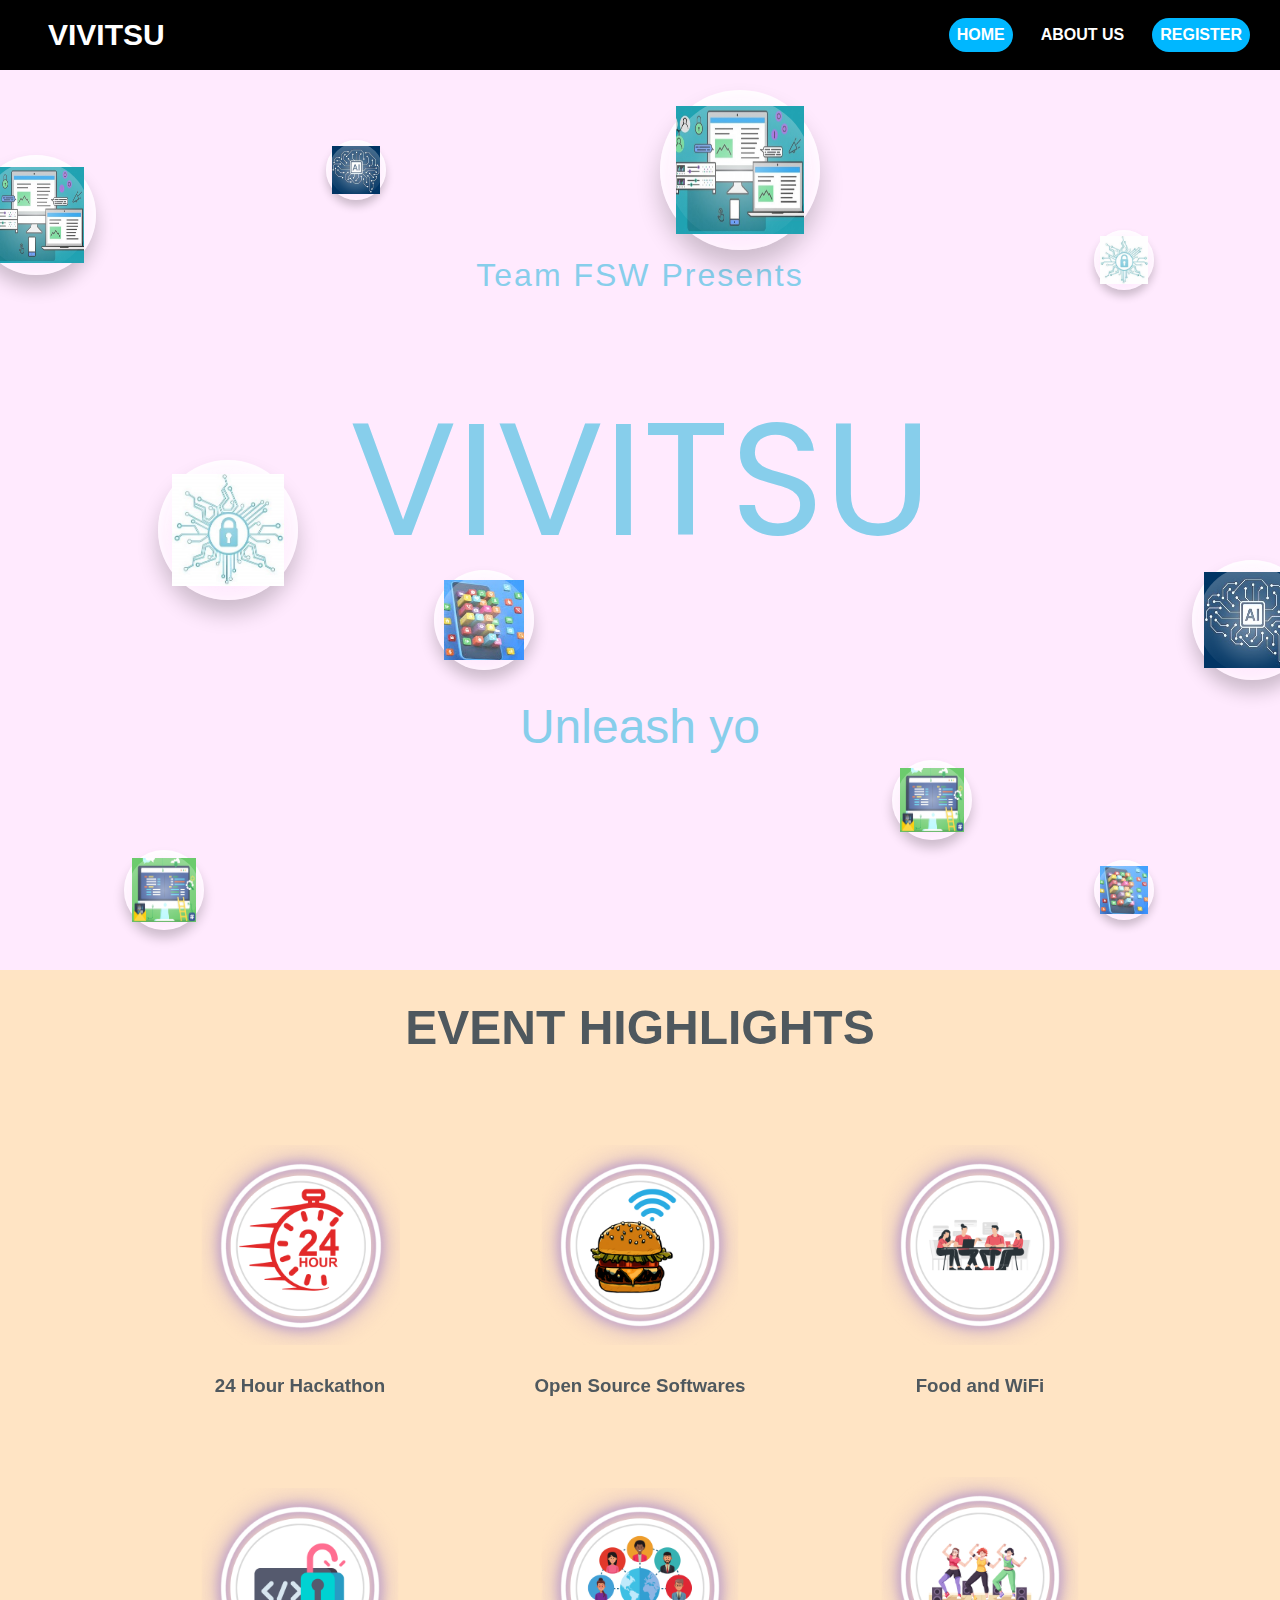
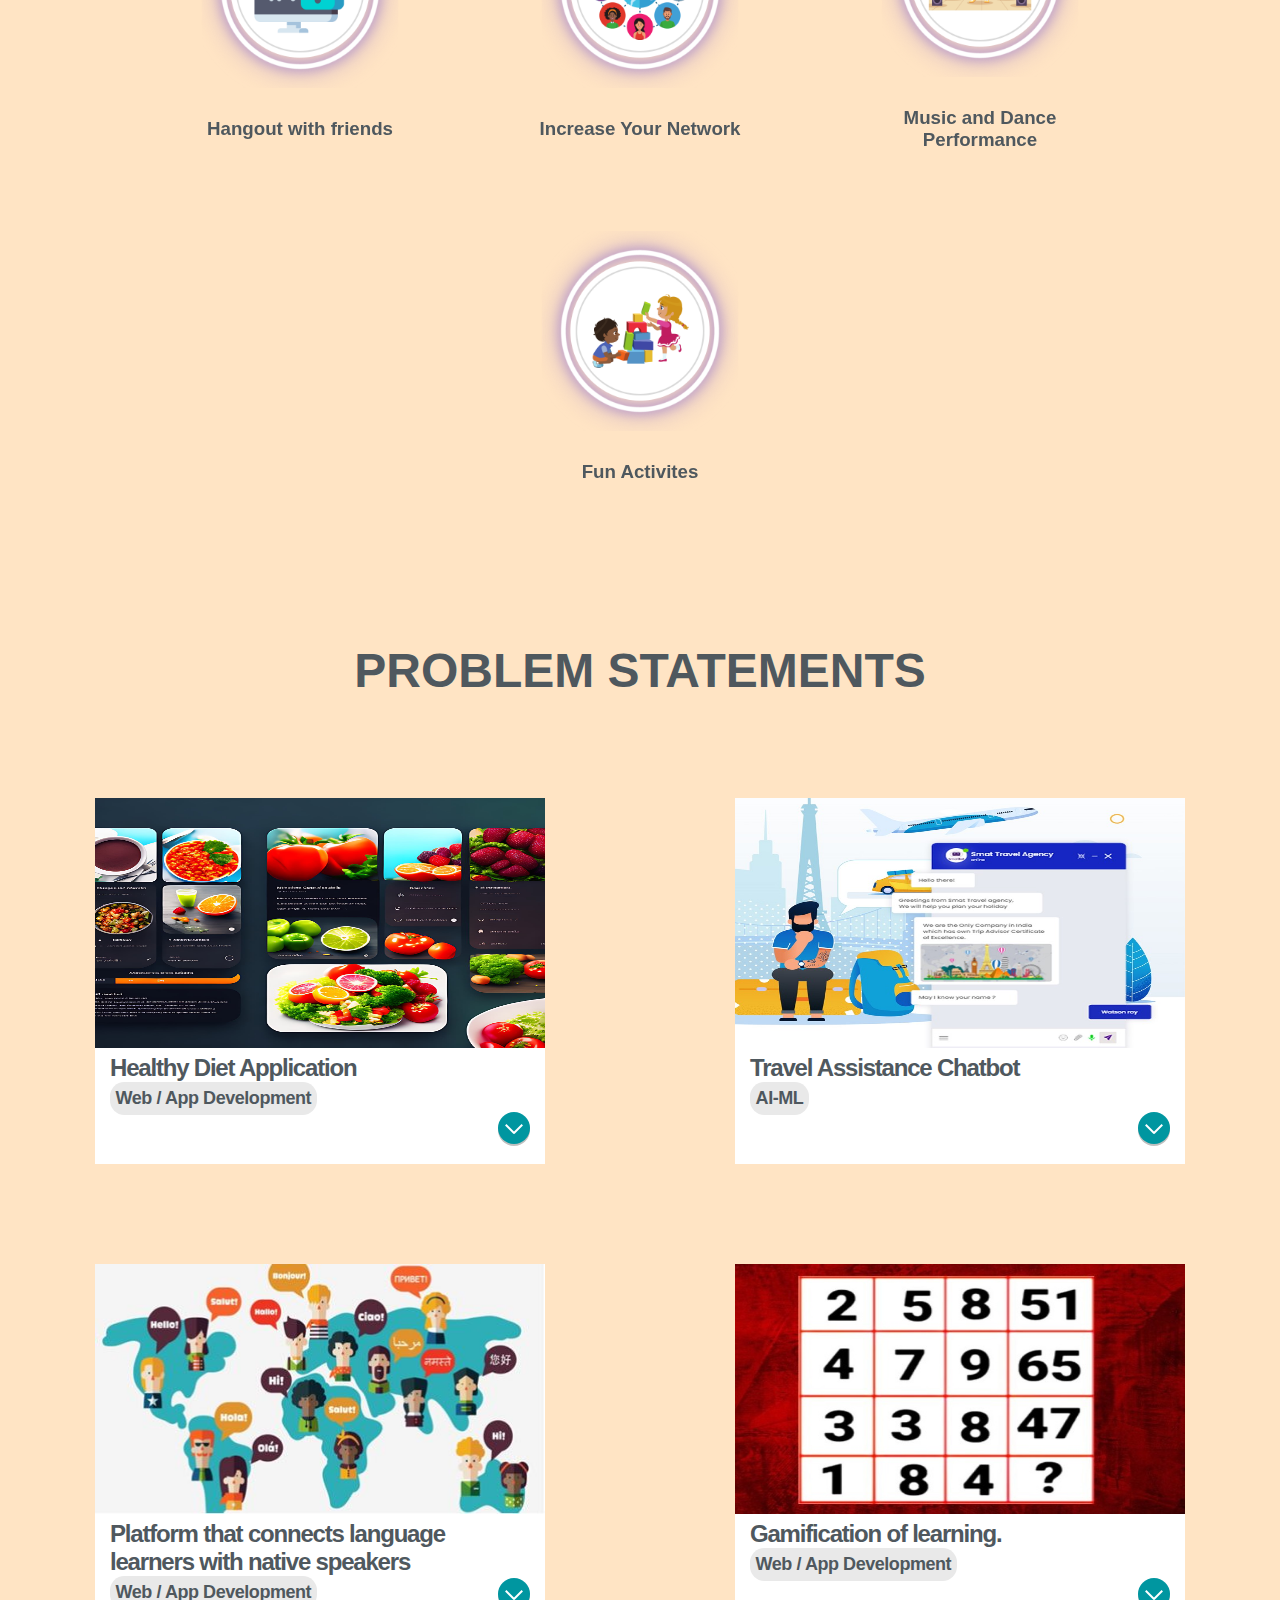
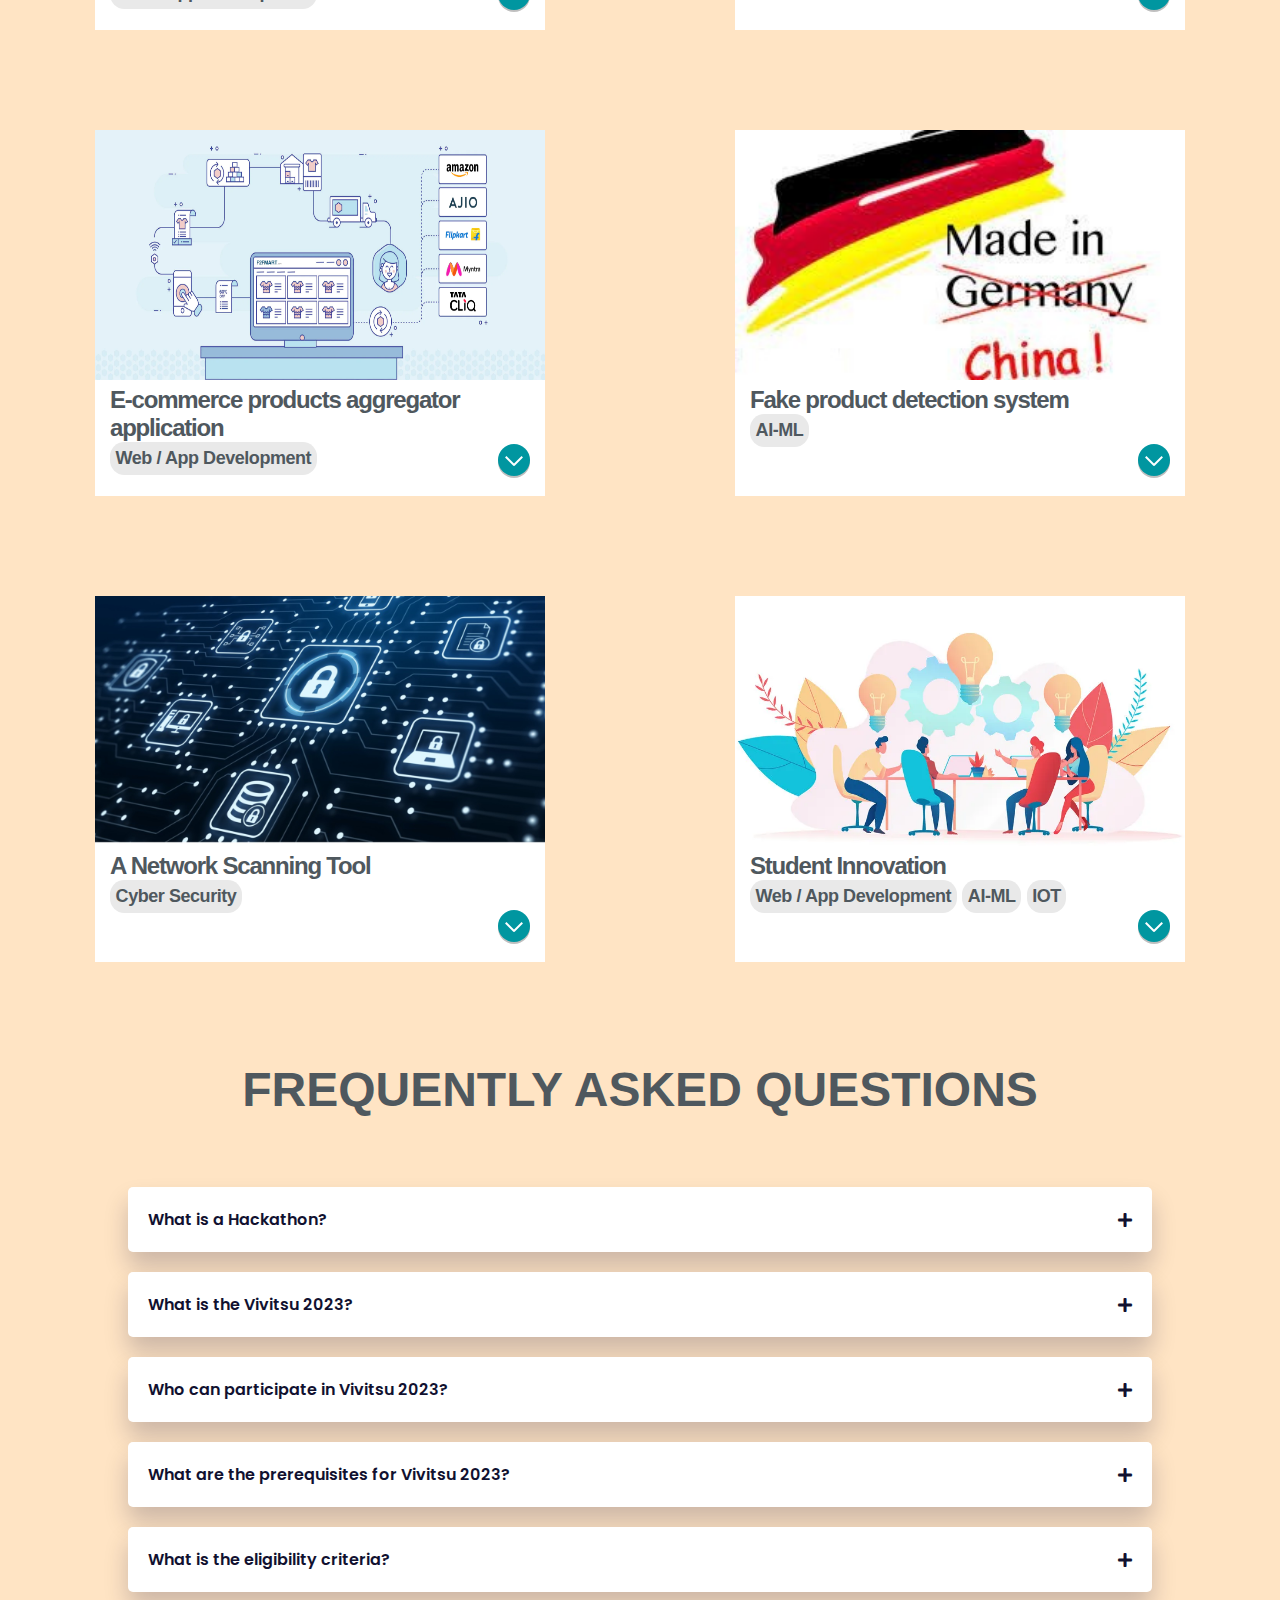
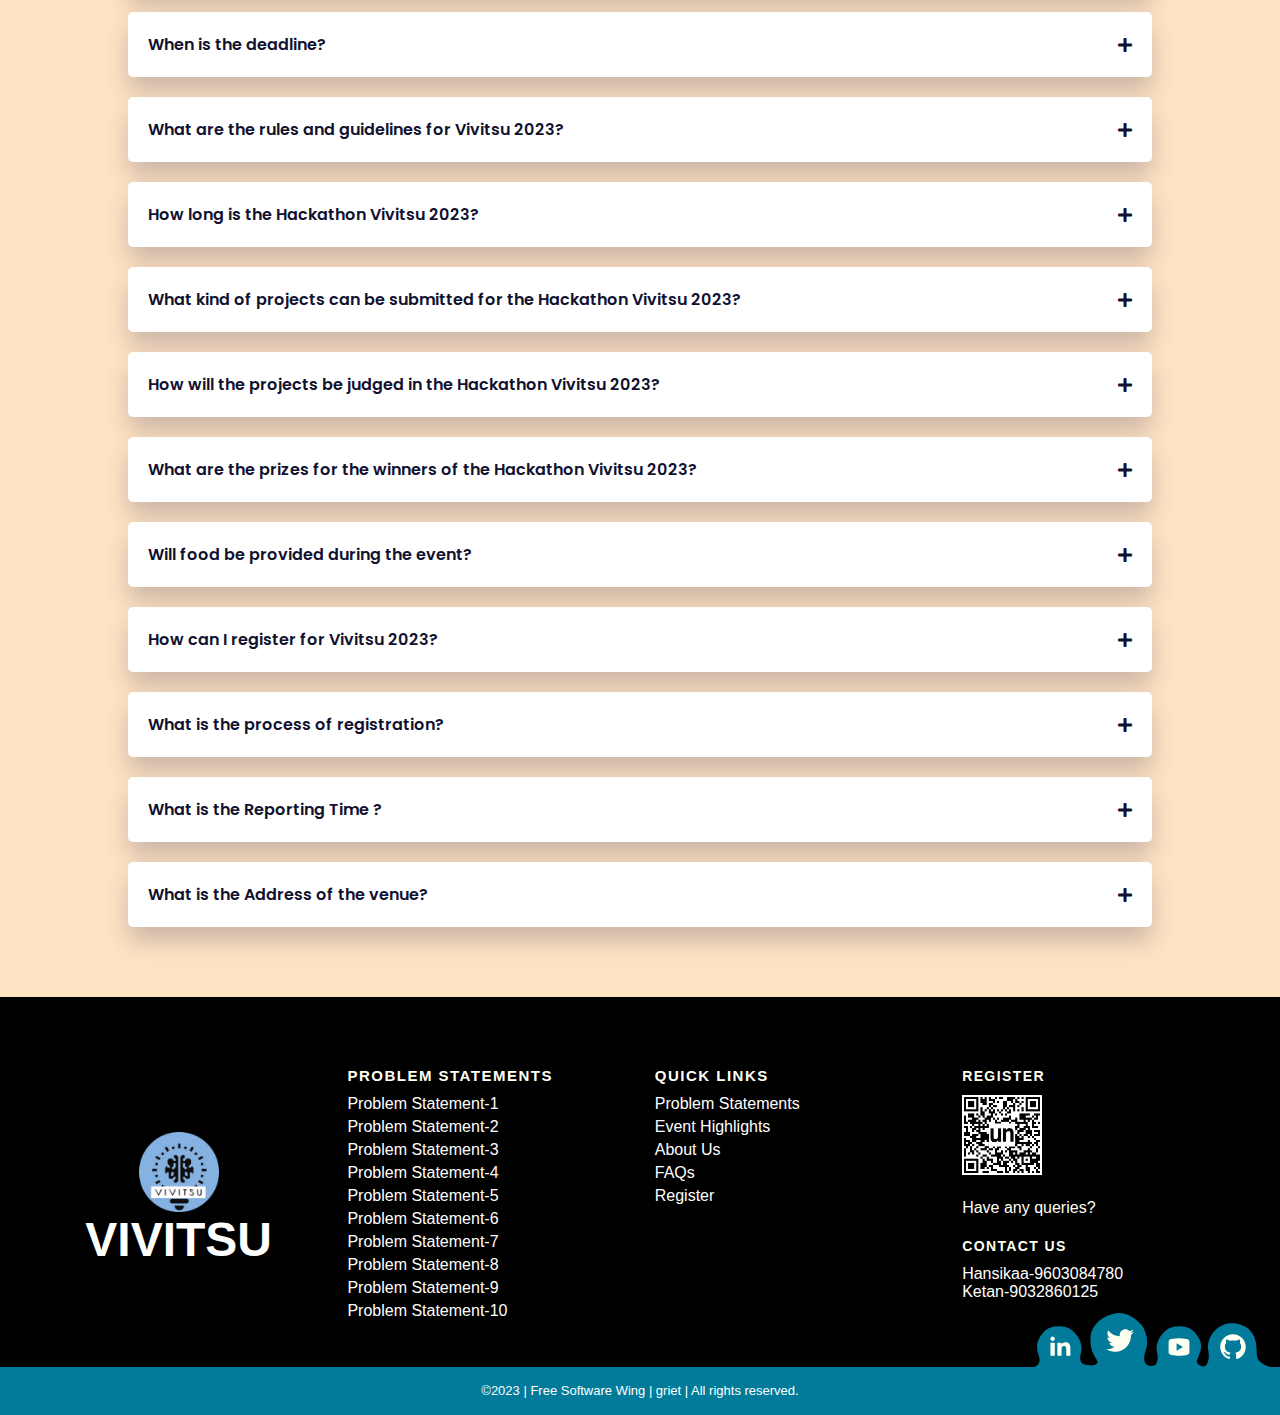
<file: index.html>
<!DOCTYPE html>
<html lang="en">
<head>
    <title>VIVITSU 2023</title>
    <link rel="stylesheet" href="index.css">
    <link rel="stylesheet" href="cards.css">
    <link rel="stylesheet" href="bubble.css">
    <link rel="stylesheet" href="faqs.css">
    <link rel="stylesheet" href="cursor.css">
    <link rel="stylesheet" href="dynamicText.css">
    <script defer src="bubble.js"></script>
    <script defer src="faqs.js"></script>
    <script defer src="cursor.js"></script>
    <script defer src="dynamicText.js"></script>
    <!-- <link rel="stylesheet" href="card.css"> -->
    <link rel="stylesheet" href="footer.css">
    <!-- <link rel="stylesheet" href="cardsLess.less"> -->
    <script src="https://code.jquery.com/jquery-3.6.0.min.js"></script>
    <link rel="stylesheet" href="https://cdnjs.cloudflare.com/ajax/libs/font-awesome/5.15.2/css/all.min.css">
    <link rel="stylesheet" href="https://cdnjs.cloudflare.com/ajax/libs/font-awesome/4.7.0/css/font-awesome.min.css">
    <script src="card.js"></script>
    
    <link rel="shortcut icon" href="images/logo.ico" type="image/x-icon">
</head>
<body>
    <header id="header">
        <a href="#" class="logo">VIVITSU</a>
        <div class="cursor"></div>
        <ul>
            <li><a href="#" class="home active">HOME</a></li>
            <!-- <div class="home-cursor"></div> -->
            <li><a href="about.html" class="about">ABOUT US</a></li>
            <!-- <div class="about-cursor"></div> -->
            <li>
                <a href="https://unstop.com/o/qTPjOK9?lb=2ZvsJH5"  class= "active headRegister" target="_blank">REGISTER</a>
                <div class="register-cursor"></div>
            </li>
        </ul>
    </header>
    <section>
        <div id="main">
            <div class="span">Team FSW Presents</div>
            <div class="title">VIVITSU</div>
            <div class="tagline">Tagline</div>
            <!-- <img src="images/images/rocket.png" alt="" class=".rocket"> -->
            <!-- <img src="images/sun1.png" alt="" class="sun"> -->
            <!-- <img src="images/forest1.png" alt="" class="forest"> -->
            <!-- <img src="images/dolphin1.png" alt="" class="dolphin"> -->
            <!-- <img src="images/rock1.png" alt="" class="rock1"> -->
            <!-- <img src="images/rock1.png" alt="" class="rock2"> -->
            <!-- <img src="images/sea-17847.png" alt="" class="sea"> -->

                
            <div id="background-wrap">

            <div class="bubble x1"><img src="images/web.jpg" alt="" width="80%" height="80%"></div>
            <div class="bubble x2"><img src="images/web.png" alt="" width="80%" height="80%"></div>
            <div class="bubble x3"><img src="images/cyber_security.jpg" alt="" width="80%" height="80%"></div>
            <div class="bubble x4"><img src="images/ml.jpg" alt="" width="80%" height="80%"></div>
            <div class="bubble x5"><img src="images/app.jpg" alt="" width="80%" height="80%"></div>
            <div class="bubble x6"><img src="images/web.jpg" alt="" width="80%" height="80%"></div>
            <div class="bubble x7"><img src="images/web.png" alt="" width="80%" height="80%"></div>
            <div class="bubble x8"><img src="images/cyber_security.jpg" alt="" width="80%" height="80%"></div>
            <div class="bubble x9"><img src="images/ml.jpg" alt="" width="80%" height="80%"></div>
            <div class="bubble x10"><img src="images/app.jpg" alt="" width="80%" height="80%"></div>
            </div>

        </div>
        <div id="highlights">
            <h1>EVENT HIGHLIGHTS</h1>
            <ul>
                <li>
                    <img src="images/1.png" alt="">
                    <h3>24 Hour Hackathon</h3>
                </li>
                <li>
                    <img src="images/2.png" alt="">
                    <h3>Open Source Softwares</h3>
                </li>
                <li>
                    <img src="images/4.png" alt="">
                    <h3>Food and WiFi</h3>
                </li>
                <li>
                    <img src="images/3.png" alt="">
                    <h3>Hangout with friends</h3>
                </li>
                <li>
                    <img src="images/5.png" alt="">
                    <h3>Increase Your Network</h3>
                </li>
                <li>
                    <img src="images/6.png" alt="">
                    <h3>Music and Dance Performance</h3>
                </li>
                <li>
                    <img src="images/7.png" alt="">
                    <h3>Fun Activites</h3>
                </li>
                <!-- <li>
                    <img src="images/dolphin1.png" alt="">
                    <h3>Highlight-7</h3>
                </li>
                <li>
                    <img src="images/dolphin1.png" alt="">
                    <h3>Highlight-8</h3>
                </li> -->
            </ul>
        </div>
        <!-- <hr> -->
        <div id="problem-statements">
            <h1>PROBLEM STATEMENTS</h1>
            <div id="c" class="cards">
                <div id="c1" class="card">
                    <div class="card__image-holder">
                        <img class="card__image" src="images/p1.png" alt="wave" />
                    </div>
                    <div class="card-title">
                        <a href="#" class="toggle-info btn">
                            <span class="left"><i class="fa-solid fa-slash-forward"></i></span>
                            <span class="right"><i class="fa-solid fa-slash-back"></i></span>
                        </a>
                        <h2>
                            Healthy Diet Application
                            <br>
                            <small>Web / App Development</small>
                        </h2>
                    </div>
                    <div class="card-flap flap1">
                        <div class="card-description">
                            Design and develop a mobile or web-based application that allows users to easily track their daily food intake by recording their dietary habits. The application should also be capable of reminding people about their timely medicine intake if necessary. The application must be user-friendly and should allow users to input food items, portion  sizes, medicines and meal timings, and provide them with feedback and recommendations to help them improve their dietary habits and lifestyle. Any innovative additions are welcome.
                        </div>
                    </div>
                </div>

                <div id="c2" class="card">
                    <div class="card__image-holder">
                        <img class="card__image" src="images/p2.jpg" alt="beach" />
                    </div>
                    <div class="card-title">
                        <a href="#" class="toggle-info btn">
                            <span class="left"><i class="fa-solid fa-slash-forward"></i></span>
                            <span class="right"><i class="fa-solid fa-slash-back"></i></span>
                        </a>
                        <h2>
                            Travel Assistance Chatbot
                            <br>
                            <small>AI-ML</small>
                        </h2>
                    </div>
                    <div class="card-flap flap1">
                        <div class="card-description">
                            Create a chatbot that can assist users with various aspects of travel planning and management. The chatbot must be user-friendly, efficient, and reliable, and capable of providing personalized recommendations based on user preferences and previous interactions. The chatbot must be able to provide suggestions regarding various aspects such as destinations, flights, accommodation, activities, and answer frequently asked questions. The ultimate goal of the chatbot would be to enhance the travel planning experience for users by providing them with a seamless and enjoyable planning and booking process. Any innovative additions are welcome.
                        </div>
                    </div>
                </div>
            
                <div id="c3" class="card">
                <div class="card__image-holder">
                    <img class="card__image" src="images/p3.jpg" alt="mountain" />
                </div>
                <div class="card-title">
                    <a href="#" class="toggle-info btn">
                    <span class="left"><i class="fa-solid fa-slash-forward"></i></span>
                    <span class="right"><i class="fa-solid fa-slash-back"></i></span>
                    </a>
                    <h2>
                        Platform that connects language learners with native speakers
                        <br>
                        <small>Web / App Development</small>
                    </h2>
                </div>
                <div class="card-flap flap1">
                    <div class="card-description">
                        Develop a platform that leverages technology to connect language learners with native speakers. The solution should be intuitive, user-friendly, and allow for seamless interaction between learners and speakers. Participants are encouraged to consider features that enhance the learning experience, such as personalized lesson plans, real-time feedback, and progress tracking. Any innovative additions are welcome.
                    </div>
                </div>
                </div>
            
                <div id="c4" class="card">
                <div class="card__image-holder">
                    <img class="card__image" src="images/p4.webp" alt="field" />
                </div>
                <div class="card-title">
                    <a href="#" class="toggle-info btn">
                    <span class="left"><i class="fa-solid fa-slash-forward"></i></span>
                    <span class="right"><i class="fa-solid fa-slash-back"></i></span>
                    </a>
                    <h2>
                        Gamification of learning.
                        <br>
                        <small>Web / App Development</small>
                    </h2>
                </div>
                <div class="card-flap flap1">
                    <div class="card-description">
                        Everyone likes to play games and watch movies online. One tends to grasp information with ease when it is both entertaining and rewarding. Develop an app that gamifies the process of learning. The interface must be user-friendly, and must have reward systems that rewards the users as they learn on the platform. The theme of the platform must reflect the concept of learning through entertainment. Any innovative additions are welcome.
                    </div>
                </div>
                </div>
            
                <div id="c5" class="card">
                <div class="card__image-holder">
                    <img class="card__image" src="images/p5.webp" alt="water" />
                </div>
                <div class="card-title">
                    <a href="#" class="toggle-info btn">
                    <span class="left"><i class="fa-solid fa-slash-forward"></i></span>
                    <span class="right"><i class="fa-solid fa-slash-back"></i></span>
                    </a>
                    <h2>
                        E-commerce products aggregator application
                        <br>
                        <small>Web / App Development</small>
                        <!-- <small>App Development</small> -->
                    </h2>
                </div>
                <div class="card-flap flap1">
                    <div class="card-description">
                        Create a mobile or web aggregator application that helps users buy products, listed on e-commerce websites, at the best prices by aggregating the product listings from different e-commerce websites. The application must have a user-friendly interface capable of aggregating product listings and prices from various e-commerce websites, comparing their prices to identify the best deals. Example - Aggregator for Swiggy and Zomato OR Amazon, Flipkart, Ajio and Myntra, etc. The ultimate goal of the application would be to save users time and money by streamlining the shopping process and helping them find the best deals on products they are interested in purchasing.
                    </div>
                </div>
                </div>
            
                <div id="c6" class="card">
                <div class="card__image-holder">
                    <img class="card__image" src="images/p6.jpg" alt="river" />
                </div>
                <div class="card-title">
                    <a href="#" class="toggle-info btn">
                    <span class="left"><i class="fa-solid fa-slash-forward"></i></span>
                    <span class="right"><i class="fa-solid fa-slash-back"></i></span>
                    </a>
                    <h2>
                        Fake product detection system
                        <br>
                        <small>AI-ML</small>
                    </h2>
                </div>
                <div class="card-flap flap1">
                    <div class="card-description">
                        Developing an application that detects fake products would involve developing a software tool that can help users identify counterfeit items when shopping online. The application would need to be capable of analyzing product listings, images, and descriptions, as well as other data points, to identify signs of fake or counterfeit products.The ultimate goal of the application would be to protect users from fraudulent or unsafe products and to ensure that they receive the genuine items they intend to purchase.
                    </div>
                </div>
                </div>
            
                <div id="c7" class="card">
                <div class="card__image-holder">
                    <img class="card__image" src="images/p7.jpg" alt="kite" />
                </div>
                <div class="card-title">
                    <a href="#" class="toggle-info btn">
                    <span class="left"><i class="fa-solid fa-slash-forward"></i></span>
                    <span class="right"><i class="fa-solid fa-slash-back"></i></span>
                    </a>
                    <h2>
                        A Network Scanning Tool
                        <br>
                        <small>Cyber Security</small>
                    </h2>
                </div>
                <div class="card-flap flap1">
                    <div class="card-description">
                        Developing a network scanning tool would involve creating a software application that can scan a network and identify all the devices that are connected to it. The tool would need to be capable of using IP packets to discover devices, and be able to provide detailed information on the services and operating systems that each device is running. The ultimate goal of the tool would be to provide network administrators and security professionals with a comprehensive overview of the devices and services on their network, allowing them to identify potential security risks and address them before they can be exploited.
                    </div>
                </div>
                </div>
                
                <div id="c8" class="card">
                <div class="card__image-holder">
                    <img class="card__image" src="images/p8.png" alt="underwater" />
                </div>
                <div class="card-title">
                    <a href="#" class="toggle-info btn">
                    <span class="left"><i class="fa-solid fa-slash-forward"></i></span>
                    <span class="right"><i class="fa-solid fa-slash-back"></i></span>
                    </a>
                    <h2>
                        Student Innovation
                        <br>
                        <small>Web / App  Development</small>
                        <small>AI-ML</small>
                        <small>IOT</small>

                    </h2>
                </div>
                <div class="card-flap flap1">
                    <div class="card-description">
                    
                    Students can choose any one of the the following domain and can come up with there own idea each domian has one winner.

                    </div>
                </div>
                </div>        
            </div>
        </div>
        <!-- <hr> -->
        <!-- <div id="sponsors">
            <div class="title-sponsor">
                <h1>TITLE SPONSOR</h1>
                <img src="images/dolphin1.png" alt="">
            </div>
            <div class="other-sponsors">
                <div class="energy-sponsors">
                    <h1>ENERGY SPONSOR</h1>
                    <img src="images/dolphin1.png" alt="">
                </div>
                <div class="associate-sponsors">
                    <h1>ASSOCIATE SPONSORS</h1>
                    <ul>
                        <li><img src="images/dolphin1.png" alt=""></li>
                        <li><img src="images/dolphin1.png" alt=""></li>
                        <li><img src="images/dolphin1.png" alt=""></li>
                        <li><img src="images/dolphin1.png" alt=""></li>
                    </ul>
                </div>
            </div>
        </div> -->
        <!-- <div id="sponsors">
            <h1>OUR SPONSORS</h1>
            <ul>
                <li><img src="images/rocket.png" alt=""></li>
                <li><img src="images/rocket.png" alt=""></li>
                <li><img src="images/rocket.png" alt=""></li>
                <li><img src="images/rocket.png" alt=""></li>
                <li><img src="images/rocket.png" alt=""></li>
                <li><img src="images/rocket.png" alt=""></li>
                <li><img src="images/rocket.png" alt=""></li>
            </ul>
        </div> -->
        <!-- <hr>  -->
            <div id="faqs">
                <h1>FREQUENTLY ASKED QUESTIONS</h1>
                <div class="boxaccordion">
                    <div class="containerwidth">
                        <div class="wrapper">
                            <button class="toggle">What is a Hackathon?<i class="fas fa-plus icon"></i></button>
                            <div class="content">
                                <p>A Hackathon is an event where participants come together to collaborate on projects, develop new skills, and solve problems in a specific domain or industry. Typically, participants work in teams to create innovative projects within a set timeframe.</p>
                            </div>
                        </div>
                        <div class="wrapper">
                            <button class="toggle">What is the Vivitsu 2023?<i class="fas fa-plus icon"></i></button>
                            <div class="content">
                                <p>Vivitsu 2023 is a 24-hours hackathon organized by FSW in GRIET College. It's an opportunity for college students to showcase their skills and creativity by building innovative projects related to a specific theme.</p>
                            </div>
                        </div>
                        <div class="wrapper">
                            <button class="toggle">Who can participate in Vivitsu 2023?<i class="fas fa-plus icon"></i></button>
                            <div class="content">
                                <p>Vivitsu 2023 is open to all college students who are passionate about technology and innovation. </p>
                            </div>
                        </div>
                        <div class="wrapper">
                            <button class="toggle">What are the prerequisites for Vivitsu 2023?<i class="fas fa-plus icon"></i></button>
                            <div class="content">
                                <p>There are no specific prerequisites for Vivitsu 2023. However, participants should have basic knowledge of programming and software development.
                                Participants should bring their own laptops. WiFi will be provided during the whole event.</p>
                            </div>
                        </div>
                        <div class="wrapper">
                            <button class="toggle">What is the eligibility criteria?<i class="fas fa-plus icon"></i></button>
                            <div class="content">
                                <p>The eligibility criteria for Vivitsu 2023 is that participants should be currently enrolled in a college program.</p>
                            </div>
                        </div>
                        <div class="wrapper">
                            <button class="toggle">When is the deadline?<i class="fas fa-plus icon"></i></button>
                            <div class="content">
                                <p>The deadline for Vivitsu 2023 is  on 27th April 2023 till 11:00 PM.</p>
                            </div>
                        </div>
                        <div class="wrapper">
                            <button class="toggle">What are the rules and guidelines for Vivitsu 2023?<i class="fas fa-plus icon"></i></button>
                            <div class="content">
                                <p>All the rules and guidelines are provided on the Unstop. Additional rules and guidelines will be provided to all participants before the event. They will include details on project submission, judging criteria, code of conduct, and more.</p>
                            </div>
                        </div>
                        <div class="wrapper">
                            <button class="toggle">How long is the Hackathon Vivitsu 2023?<i class="fas fa-plus icon"></i></button>
                            <div class="content">
                                <p>The duration of the Hackathon Vivitsu 2023 is a 24-hour hackathon starting from 28th April 11 AM to 29th April 11 AM. No students will be allowed to leave the premises until the end of hackathon.</p>
                            </div>
                        </div>
                        <div class="wrapper">
                            <button class="toggle">What kind of projects can be submitted for the Hackathon Vivitsu 2023?<i class="fas fa-plus icon"></i></button>
                            <div class="content">
                                <p>Participants can submit projects which are potential solutions to the problem statements provided. Projects can be hardware, software, or a combination of both.</p>
                            </div>
                        </div>
                        <div class="wrapper">
                            <button class="toggle">How will the projects be judged in the Hackathon Vivitsu 2023?<i class="fas fa-plus icon"></i></button>
                            <div class="content">
                                <p>The projects will be judged based on a set of criteria that will be provided to participants before the event. The criteria may include factors such as innovation, functionality, usability, and scalability.</p>
                            </div>
                        </div>
                        <div class="wrapper">
                            <button class="toggle">What are the prizes for the winners of the Hackathon Vivitsu 2023?<i class="fas fa-plus icon"></i></button>
                            <div class="content">
                                <p>The total prize pool of Vivitsu 2023 is worth 1,00,000 INR. One team is selected as winner for each problem statement. The prize money for each winning team is 10000 INR.</p>
                            </div>
                        </div>
                        <div class="wrapper">
                            <button class="toggle">Will food be provided during the event?<i class="fas fa-plus icon"></i></button>
                            <div class="content">
                                <p>Yes, each participant will be provided with lunch and dinner on 28th of April and breakfast and lunch on 29th of April along with refreshments on both the days.</p>
                            </div>
                        </div>
                        <div class="wrapper">
                            <button class="toggle">How can I register for Vivitsu 2023?<i class="fas fa-plus icon"></i></button>
                            <div class="content">
                                <p>Details on how to register for Vivitsu 2023 is provided in Unstop website.</p>
                            </div>
                        </div>
                        <div class="wrapper">
                            <button class="toggle">What is the process of registration?<i class="fas fa-plus icon"></i></button>
                            <div class="content">
                                <p>
                                    •	Search for Vivitsu on Unstop website or click on the link provided below.
                                    https://unstop.com/hackathons/vivitsu-gokaraju-rangaraju-institute-of-engineering-and-technology-griet-hyderabad-638208
                              •	Click on the register option provided on the page.
                              •	Fill in the details of the participants. Add the details of all the team mates and accept the terms and conditions.
                              •	Continue with the payment using the link provided or scan the QR code present on the Vivitsu banner or the one provided below the details of the event.
                              •	Once the payment is completed, upload the screenshot of the payment in the slot provided on the page and join our Whatsapp group using the link provided on the page.
                              <b>NOTE: No refunds will be encouraged .</b>
                            </p>
                            </div>
                        </div>
                        <div class="wrapper">
                            <button class="toggle">What is the Reporting Time ?<i class="fas fa-plus icon"></i></button>
                            <div class="content">
                                <p>Participants need to report at Griet Campus at Hall 1 at 9:00AM on 28th April 2023.</p>
                            </div>
                        </div>
                        <div class="wrapper">
                            <button class="toggle">What is the Address of the venue?<i class="fas fa-plus icon"></i></button>
                            <div class="content">
                                <p>
                                    Gokaraju Rangaraju Institute of Engineering and technology, Nizampet Road , Kukatpally Hyderabad .
                                    If any doubts, feel free to Contact:
                                    Hansikaa-9603084780
                                    Ketan-9032860125
                                    Abhishek-9704209656
                                </p>
                            </div>
                        </div>
                    </div>
                </div>
            </div>
    </section>
    <footer id="footer">
        <!-- <svg class="footer-wave-svg" xmlns="http://www.w3.org/2000/svg" viewBox="0 0 1200 100" preserveAspectRatio="none"> -->
        <!-- <path class="footer-wave-path" d="M851.8,100c125,0,288.3-45,348.2-64V0H0v44c3.7-1,7.3-1.9,11-2.9C80.7,22,151.7,10.8,223.5,6.3C276.7,2.9,330,4,383,9.8 c52.2,5.7,103.3,16.2,153.4,32.8C623.9,71.3,726.8,100,851.8,100z"></path> -->
        <!-- </svg> -->
        <div class="footer-content">
        <div class="footer-content-column">
            <div class="footer-logo">
                <img src="images/logo.png" alt="">
                <a class="footer-logo-link" href="#">
                    <span class="hidden-link-text">LOGO</span>
                    <h1>VIVITSU</h1>
                </a>
            </div>
            <!-- <div class="footer-menu">
            <h2 class="footer-menu-name"> Get Started</h2>
            <ul id="menu-get-started" class="footer-menu-list">
                <li class="menu-item menu-item-type-post_type menu-item-object-product">
                <a href="#">Start</a>
                </li>
                <li class="menu-item menu-item-type-post_type menu-item-object-product">
                <a href="#">Documentation</a>
                </li>
                <li class="menu-item menu-item-type-post_type menu-item-object-product">
                <a href="#">Installation</a>
                </li>
            </ul>
            </div> -->
        </div>
        <div class="footer-content-column">
            <div class="footer-menu">
            <h2 class="footer-menu-name"> Problem Statements</h2>
            <ul id="menu-company" class="footer-menu-list">
                <li class="menu-item menu-item-type-post_type menu-item-object-page">
                <a href="#c1">Problem Statement-1</a>
                </li>
                <li class="menu-item menu-item-type-post_type menu-item-object-page">
                <a href="#c2">Problem Statement-2</a>
                </li>
                <li class="menu-item menu-item-type-post_type menu-item-object-page">
                <a href="#c3">Problem Statement-3</a>
                </li>
                <li class="menu-item menu-item-type-post_type menu-item-object-page">
                <a href="#c4">Problem Statement-4</a>
                </li>
                <li class="menu-item menu-item-type-post_type menu-item-object-page">
                <a href="#c5">Problem Statement-5</a>
                </li>
                <li class="menu-item menu-item-type-post_type menu-item-object-page">
                <a href="#c6">Problem Statement-6</a>
                </li>
                <li class="menu-item menu-item-type-post_type menu-item-object-page">
                <a href="#c7">Problem Statement-7</a>
                </li>
                <li class="menu-item menu-item-type-post_type menu-item-object-page">
                <a href="#c8">Problem Statement-8</a>
                </li>
                <li class="menu-item menu-item-type-post_type menu-item-object-page">
                <a href="#c8">Problem Statement-9</a>
                </li>
                <li class="menu-item menu-item-type-post_type menu-item-object-page">
                <a href="#c8">Problem Statement-10</a>
                </li>
                </li>
            </ul>
            </div>
            <!-- <div class="footer-menu">
            <h2 class="footer-menu-name"> Legal</h2>
            <ul id="menu-legal" class="footer-menu-list">
                <li class="menu-item menu-item-type-post_type menu-item-object-page menu-item-privacy-policy menu-item-170434">
                <a href="#">Privacy Notice</a>
                </li>
                <li class="menu-item menu-item-type-post_type menu-item-object-page">
                <a href="#">Terms of Use</a>
                </li>
            </ul>
            </div> -->
        </div>
        <div class="footer-content-column">
            <div class="footer-menu">
            <h2 class="footer-menu-name"> Quick Links</h2>
            <ul id="menu-quick-links" class="footer-menu-list">
                <li class="menu-item menu-item-type-custom menu-item-object-custom">
                <a  href="#c">Problem Statements</a>
                </li>
                <li class="menu-item menu-item-type-custom menu-item-object-custom">
                <a href="#highlights">Event Highlights</a>
                </li>
                <!-- <li class="menu-item menu-item-type-post_type menu-item-object-page">
                <a href="#sponsors">Sponsers</a>
                </li> -->
                <li class="menu-item menu-item-type-post_type menu-item-object-page">
                <a href="about.html">About Us</a>
                </li>
                <li class="menu-item menu-item-type-post_type_archive menu-item-object-customer">
                <a href="#faqs">FAQs</a></li>
                <li class="menu-item menu-item-type-post_type menu-item-object-page">
                <a href="https://unstop.com/o/qTPjOK9?lb=2ZvsJH5">Register</a>
                </li>
            </ul>
            </div>
        </div>
        <div class="footer-content-column">
            <div class="footer-call-to-action">
                <h2 class="footer-call-to-action-title">Register</h2>
                <a class="footer-call-to-action-button QRcode" href="#" target="_self">
                    <img src="images/QRcode1.png" alt="">
                </a>
                <div class="cursor"></div>
            </div>
            <div class="footer-call-to-action">
                <p class="footer-call-to-action-description"> Have any queries?</p>
                <h2 class="footer-call-to-action-title">Contact Us</h2>
                <p class="footer-call-to-action-link-wrapper"> 
                    Hansikaa-9603084780<br>
                    Ketan-9032860125<br>
                </p>
            </div>
        </div>
        <div class="footer-social-links"> <svg class="footer-social-amoeba-svg" xmlns="http://www.w3.org/2000/svg" viewBox="0 0 236 54">
            <path class="footer-social-amoeba-path" d="M223.06,43.32c-.77-7.2,1.87-28.47-20-32.53C187.78,8,180.41,18,178.32,20.7s-5.63,10.1-4.07,16.7-.13,15.23-4.06,15.91-8.75-2.9-6.89-7S167.41,36,167.15,33a18.93,18.93,0,0,0-2.64-8.53c-3.44-5.5-8-11.19-19.12-11.19a21.64,21.64,0,0,0-18.31,9.18c-2.08,2.7-5.66,9.6-4.07,16.69s.64,14.32-6.11,13.9S108.35,46.5,112,36.54s-1.89-21.24-4-23.94S96.34,0,85.23,0,57.46,8.84,56.49,24.56s6.92,20.79,7,24.59c.07,2.75-6.43,4.16-12.92,2.38s-4-10.75-3.46-12.38c1.85-6.6-2-14-4.08-16.69a21.62,21.62,0,0,0-18.3-9.18C13.62,13.28,9.06,19,5.62,24.47A18.81,18.81,0,0,0,3,33a21.85,21.85,0,0,0,1.58,9.08,16.58,16.58,0,0,1,1.06,5A6.75,6.75,0,0,1,0,54H236C235.47,54,223.83,50.52,223.06,43.32Z"></path>
            </svg>
            <a class="footer-social-link linkedin" href="#" target="_blank">
            <span class="hidden-link-text">Linkedin</span>
            <svg class="footer-social-icon-svg" xmlns="http://www.w3.org/2000/svg"
                viewBox="0 0 30 30">
                <path class="footer-social-icon-path" d="M9,25H4V10h5V25z M6.501,8C5.118,8,4,6.879,4,5.499S5.12,3,6.501,3C7.879,3,9,4.121,9,5.499C9,6.879,7.879,8,6.501,8z M27,25h-4.807v-7.3c0-1.741-0.033-3.98-2.499-3.98c-2.503,0-2.888,1.896-2.888,3.854V25H12V9.989h4.614v2.051h0.065 c0.642-1.18,2.211-2.424,4.551-2.424c4.87,0,5.77,3.109,5.77,7.151C27,16.767,27,25,27,25z"></path>
            </svg>
            </a>
            <a class="footer-social-link twitter" href="#" target="_blank">
            <span class="hidden-link-text">Twitter</span>
            <svg class="footer-social-icon-svg" xmlns="http://www.w3.org/2000/svg" viewBox="0 0 26 26">
                <path class="footer-social-icon-path" d="M 25.855469 5.574219 C 24.914063 5.992188 23.902344 6.273438 22.839844 6.402344 C 23.921875 5.75 24.757813 4.722656 25.148438 3.496094 C 24.132813 4.097656 23.007813 4.535156 21.8125 4.769531 C 20.855469 3.75 19.492188 3.113281 17.980469 3.113281 C 15.082031 3.113281 12.730469 5.464844 12.730469 8.363281 C 12.730469 8.773438 12.777344 9.175781 12.867188 9.558594 C 8.503906 9.339844 4.636719 7.246094 2.046875 4.070313 C 1.59375 4.847656 1.335938 5.75 1.335938 6.714844 C 1.335938 8.535156 2.261719 10.140625 3.671875 11.082031 C 2.808594 11.054688 2 10.820313 1.292969 10.425781 C 1.292969 10.449219 1.292969 10.46875 1.292969 10.492188 C 1.292969 13.035156 3.101563 15.15625 5.503906 15.640625 C 5.0625 15.761719 4.601563 15.824219 4.121094 15.824219 C 3.78125 15.824219 3.453125 15.792969 3.132813 15.730469 C 3.800781 17.8125 5.738281 19.335938 8.035156 19.375 C 6.242188 20.785156 3.976563 21.621094 1.515625 21.621094 C 1.089844 21.621094 0.675781 21.597656 0.265625 21.550781 C 2.585938 23.039063 5.347656 23.90625 8.3125 23.90625 C 17.96875 23.90625 23.25 15.90625 23.25 8.972656 C 23.25 8.742188 23.246094 8.515625 23.234375 8.289063 C 24.261719 7.554688 25.152344 6.628906 25.855469 5.574219 "></path>
            </svg>
            </a>
            <a class="footer-social-link youtube" href="#" target="_blank">
            <span class="hidden-link-text">Youtube</span>
            <svg class="footer-social-icon-svg" xmlns="http://www.w3.org/2000/svg" viewBox="0 0 30 30">
                <path class="footer-social-icon-path" d="M 15 4 C 10.814 4 5.3808594 5.0488281 5.3808594 5.0488281 L 5.3671875 5.0644531 C 3.4606632 5.3693645 2 7.0076245 2 9 L 2 15 L 2 15.001953 L 2 21 L 2 21.001953 A 4 4 0 0 0 5.3769531 24.945312 L 5.3808594 24.951172 C 5.3808594 24.951172 10.814 26.001953 15 26.001953 C 19.186 26.001953 24.619141 24.951172 24.619141 24.951172 L 24.621094 24.949219 A 4 4 0 0 0 28 21.001953 L 28 21 L 28 15.001953 L 28 15 L 28 9 A 4 4 0 0 0 24.623047 5.0546875 L 24.619141 5.0488281 C 24.619141 5.0488281 19.186 4 15 4 z M 12 10.398438 L 20 15 L 12 19.601562 L 12 10.398438 z"></path>
            </svg>
            </a>
            <a class="footer-social-link github" href="#" target="_blank">
            <span class="hidden-link-text">Github</span>
            <svg class="footer-social-icon-svg" xmlns="http://www.w3.org/2000/svg" viewBox="0 0 32 32">
                <path class="footer-social-icon-path" d="M 16 4 C 9.371094 4 4 9.371094 4 16 C 4 21.300781 7.4375 25.800781 12.207031 27.386719 C 12.808594 27.496094 13.027344 27.128906 13.027344 26.808594 C 13.027344 26.523438 13.015625 25.769531 13.011719 24.769531 C 9.671875 25.492188 8.96875 23.160156 8.96875 23.160156 C 8.421875 21.773438 7.636719 21.402344 7.636719 21.402344 C 6.546875 20.660156 7.71875 20.675781 7.71875 20.675781 C 8.921875 20.761719 9.554688 21.910156 9.554688 21.910156 C 10.625 23.746094 12.363281 23.214844 13.046875 22.910156 C 13.15625 22.132813 13.46875 21.605469 13.808594 21.304688 C 11.144531 21.003906 8.34375 19.972656 8.34375 15.375 C 8.34375 14.0625 8.8125 12.992188 9.578125 12.152344 C 9.457031 11.851563 9.042969 10.628906 9.695313 8.976563 C 9.695313 8.976563 10.703125 8.65625 12.996094 10.207031 C 13.953125 9.941406 14.980469 9.808594 16 9.804688 C 17.019531 9.808594 18.046875 9.941406 19.003906 10.207031 C 21.296875 8.65625 22.300781 8.976563 22.300781 8.976563 C 22.957031 10.628906 22.546875 11.851563 22.421875 12.152344 C 23.191406 12.992188 23.652344 14.0625 23.652344 15.375 C 23.652344 19.984375 20.847656 20.996094 18.175781 21.296875 C 18.605469 21.664063 18.988281 22.398438 18.988281 23.515625 C 18.988281 25.121094 18.976563 26.414063 18.976563 26.808594 C 18.976563 27.128906 19.191406 27.503906 19.800781 27.386719 C 24.566406 25.796875 28 21.300781 28 16 C 28 9.371094 22.628906 4 16 4 Z "></path>
            </svg>
            </a>
        </div>
        </div>
        <div class="footer-copyright">
        <div class="footer-copyright-wrapper">
            <p class="footer-copyright-text">
            <a class="footer-copyright-link" href="#" target="_self"> ©2023 | Free Software Wing | griet | All rights reserved. </a>
            </p>
        </div>
        </div>
    </footer>
    <div class="footer-cursor"></div>
    <script defer src="index.js"></script>
</body>
</html>
</file>
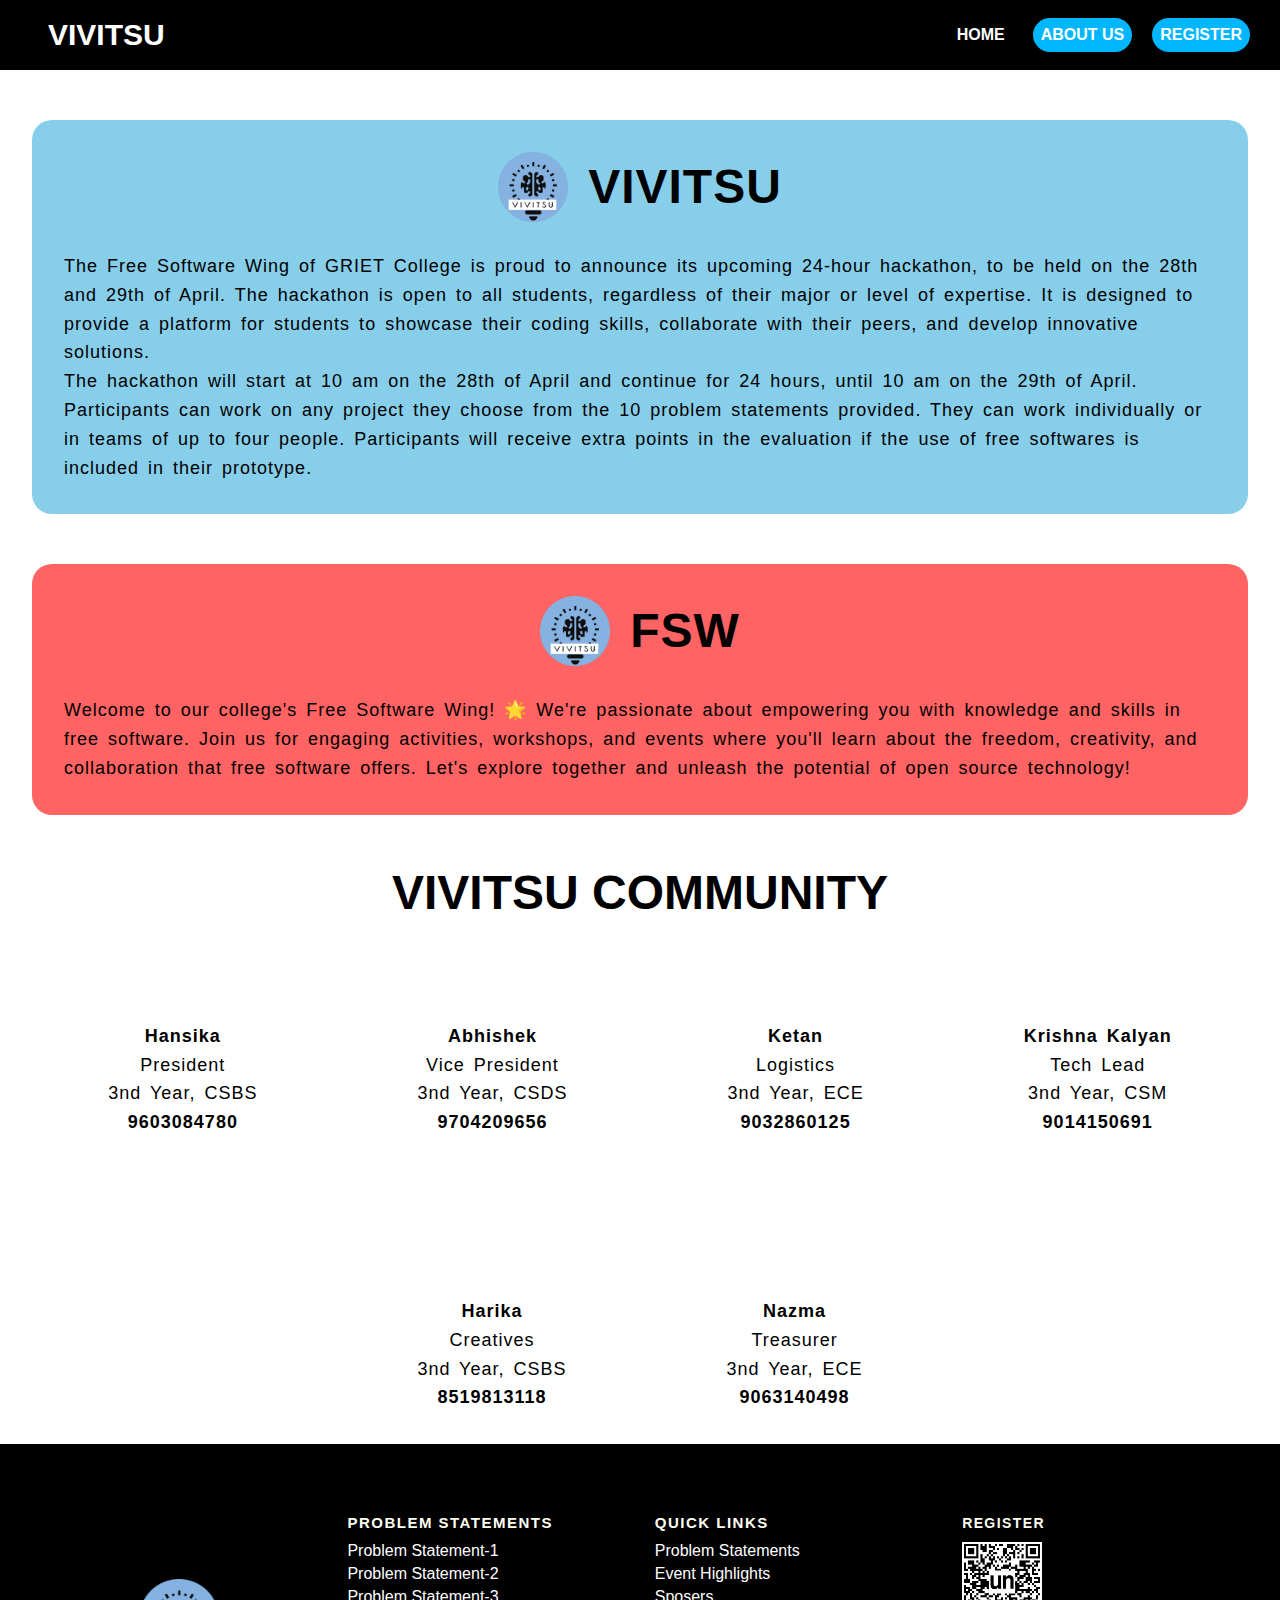
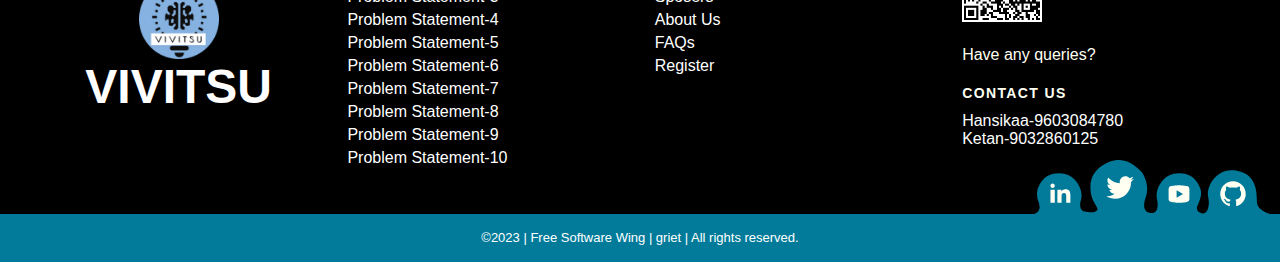
<file: about.html>
<!DOCTYPE html>
<html lang="en">
<head>
    <title>VIVITSU 2023</title>
    <link rel="stylesheet" href="index.css">
    <link rel="stylesheet" href="about.css">
    <link rel="stylesheet" href="cursor.css">
    <script defer src="cursor.js"></script>
    <link rel="stylesheet" href="footer.css">
    
    <link rel="shortcut icon" href="images/logo.ico" type="image/x-icon">
</head>
<body>
    <header id="header">
        <a href="#" class="logo">VIVITSU</a>
        <div class="cursor"></div>
        <ul>
            <li><a href="index.html" class="home">HOME</a></li>
            <li><a href="about.html" class="about active">ABOUT US</a></li>
            <li>
                <a href="https://unstop.com/o/qTPjOK9?lb=2ZvsJH5"  class= "active headRegister" target="_blank">REGISTER</a>
                <div class="register-cursor"></div>
            </li>
        </ul>
    </header>
    <section id="aboutUs">
        <div id="vivitsu">
            <div class="heading">
                <img src="images/logo.png" alt="" class="vivitsu-logo">
                <h1>VIVITSU</h1>
            </div>
            <div class="about">
                The Free Software Wing of GRIET College is proud to announce its upcoming 24-hour hackathon, to be held on the 28th and 29th of April. The hackathon is open to all students, regardless of their major or level of expertise. It is designed to provide a platform for students to showcase their coding skills, collaborate with their peers, and develop innovative solutions.
                <br>
                The hackathon will start at 10 am on the 28th of April and continue for 24 hours, until 10 am on the 29th of April. Participants can work on any project they choose from the 10 problem statements provided. They can work individually or in teams of up to four people. Participants will receive extra points in the evaluation if the use of free softwares is included in their prototype. 
            </div>
        </div>
        <div id="fsw">
            <div class="heading">
                <img src="images/logo.png" alt="" class="fsw-logo">
                <h1>FSW</h1>
            </div>
            <div class="about">
                Welcome to our college's Free Software Wing! 🌟 We're passionate about empowering you with knowledge and skills in free software. Join us for engaging activities, workshops, and events where you'll learn about the freedom, creativity, and collaboration that free software offers. Let's explore together and unleash the potential of open source technology!
            </div>
        </div>
        <h1>VIVITSU COMMUNITY</h1>
        <div id="community">
            <div class="organiser">
                <!-- <div class="profile">
                    <img src="images/logo.png" alt="">
                </div> -->
                <div class="details">
                    <div class="name">Hansika</div>
                    <div class="role">President</div>
                    <div class="year">3nd Year<span class="branch">, CSBS</span></div>
                    <div class="name">9603084780</div>
                </div>
            </div>
            <div class="organiser">
                <!-- <div class="profile">
                    <img src="images/logo.png" alt="">
                </div> -->
                <div class="details">
                    <div class="name">Abhishek</div>
                    <div class="role">Vice President</div>
                    <div class="year">3nd Year<span class="branch">, CSDS</span></div>
                    <div class="name">9704209656</div>
                </div>
            </div>
            <div class="organiser">
                <!-- <div class="profile">
                    <img src="images/logo.png" alt="">
                </div> -->
                <div class="details">
                    <div class="name">Ketan</div>
                    <div class="role">Logistics</div>
                    <div class="year">3nd Year<span class="branch">, ECE</span></div>
                    <div class="name">9032860125</div>
                </div>
            </div>
            
            <div class="organiser">
                <!-- <div class="profile">
                    <img src="images/logo.png" alt="">
                </div> -->
                <div class="details">
                    <div class="name">Krishna Kalyan</div>
                    <div class="role">Tech Lead</div>
                    <div class="year">3nd Year<span class="branch">, CSM</span></div>
                    <div class="name">9014150691</div>
                </div>
            </div>
            <div class="organiser">
                <!-- <div class="profile">
                    <img src="images/logo.png" alt="">
                </div> -->
                <div class="details">
                    <div class="name">Harika</div>
                    <div class="role">Creatives</div>
                    <div class="year">3nd Year<span class="branch">, CSBS</span></div>
                    <div class="name">8519813118</div>
                </div>
            </div>
            
            <div class="organiser">
                <!-- <div class="profile">
                    <img src="images/logo.png" alt="">
                </div> -->
                <div class="details">
                    <div class="name">Nazma</div>
                    <div class="role">Treasurer</div>
                    <div class="year">3nd Year<span class="branch">, ECE</span></div>
                    <div class="name">9063140498</div>
                </div>
            </div>
          
        </div>
    </section>
    <footer id="footer">
        <div class="footer-content">
        <div class="footer-content-column">
            <div class="footer-logo">
                <img src="images/logo.png" alt="">
                <a class="footer-logo-link" href="#">
                    <span class="hidden-link-text">LOGO</span>
                    <h1>VIVITSU</h1>
                </a>
            </div>
        </div>
        <div class="footer-content-column">
            <div class="footer-menu">
            <h2 class="footer-menu-name"> Problem Statements</h2>
            <ul id="menu-company" class="footer-menu-list">
                <li class="menu-item menu-item-type-post_type menu-item-object-page">
                <a href="./index.html">Problem Statement-1</a>
                </li>
                <li class="menu-item menu-item-type-post_type menu-item-object-page">
                <a href="./index.html#c2">Problem Statement-2</a>
                </li>
                <li class="menu-item menu-item-type-post_type menu-item-object-page">
                <a href="./index.html#c3">Problem Statement-3</a>
                </li>
                <li class="menu-item menu-item-type-post_type menu-item-object-page">
                <a href="./index.html#c4">Problem Statement-4</a>
                </li>
                <li class="menu-item menu-item-type-post_type menu-item-object-page">
                <a href="./index.html#c5">Problem Statement-5</a>
                </li>
                <li class="menu-item menu-item-type-post_type menu-item-object-page">
                <a href="./index.html#c6">Problem Statement-6</a>
                </li>
                <li class="menu-item menu-item-type-post_type menu-item-object-page">
                <a href="./index.html#c7">Problem Statement-7</a>
                </li>
                <li class="menu-item menu-item-type-post_type menu-item-object-page">
                <a href="./index.html#c8">Problem Statement-8</a>
                </li>
                <li class="menu-item menu-item-type-post_type menu-item-object-page">
                <a href="./index.html#c8">Problem Statement-9</a>
                </li>
                <li class="menu-item menu-item-type-post_type menu-item-object-page">
                <a href="./index.html#c8">Problem Statement-10</a>
                </li>
                </li>
            </ul>
            </div>
            <!-- <div class="footer-menu">
            <h2 class="footer-menu-name"> Legal</h2>
            <ul id="menu-legal" class="footer-menu-list">
                <li class="menu-item menu-item-type-post_type menu-item-object-page menu-item-privacy-policy menu-item-170434">
                <a href="#">Privacy Notice</a>
                </li>
                <li class="menu-item menu-item-type-post_type menu-item-object-page">
                <a href="#">Terms of Use</a>
                </li>
            </ul>
            </div> -->
        </div>
        <div class="footer-content-column">
            <div class="footer-menu">
            <h2 class="footer-menu-name"> Quick Links</h2>
            <ul id="menu-quick-links" class="footer-menu-list">
                <li class="menu-item menu-item-type-custom menu-item-object-custom">
                <a  href="./index.html#c">Problem Statements</a>
                </li>
                <li class="menu-item menu-item-type-custom menu-item-object-custom">
                <a  href="./index.html#highlights">Event Highlights</a>
                </li>
                <li class="menu-item menu-item-type-post_type menu-item-object-page">
                <a href="./index.html#sponsors">Sposers</a>
                </li>
                <li class="menu-item menu-item-type-post_type menu-item-object-page">
                <a href="#">About Us</a>
                </li>
                <li class="menu-item menu-item-type-post_type_archive menu-item-object-customer">
                <a href="./index.html#faqs">FAQs</a></li>
                <li class="menu-item menu-item-type-post_type menu-item-object-page">
                <a href="https://unstop.com/o/qTPjOK9?lb=2ZvsJH5">Register</a>
                </li>
            </ul>
            </div>
        </div>
        <div class="footer-content-column">
            <div class="footer-call-to-action">
                <h2 class="footer-call-to-action-title">Register</h2>
                <a class="footer-call-to-action-button QRcode" href="#" target="_self">
                    <img src="images/QRcode1.png" alt="">
                </a>
                <div class="cursor"></div>
            </div>
            <div class="footer-call-to-action">
                <p class="footer-call-to-action-description"> Have any queries?</p>
                <h2 class="footer-call-to-action-title">Contact Us</h2>
                <p class="footer-call-to-action-link-wrapper"> Hansikaa-9603084780<br>
                    Ketan-9032860125<br></p>
            </div>
        </div>
        <div class="footer-social-links"> <svg class="footer-social-amoeba-svg" xmlns="http://www.w3.org/2000/svg" viewBox="0 0 236 54">
            <path class="footer-social-amoeba-path" d="M223.06,43.32c-.77-7.2,1.87-28.47-20-32.53C187.78,8,180.41,18,178.32,20.7s-5.63,10.1-4.07,16.7-.13,15.23-4.06,15.91-8.75-2.9-6.89-7S167.41,36,167.15,33a18.93,18.93,0,0,0-2.64-8.53c-3.44-5.5-8-11.19-19.12-11.19a21.64,21.64,0,0,0-18.31,9.18c-2.08,2.7-5.66,9.6-4.07,16.69s.64,14.32-6.11,13.9S108.35,46.5,112,36.54s-1.89-21.24-4-23.94S96.34,0,85.23,0,57.46,8.84,56.49,24.56s6.92,20.79,7,24.59c.07,2.75-6.43,4.16-12.92,2.38s-4-10.75-3.46-12.38c1.85-6.6-2-14-4.08-16.69a21.62,21.62,0,0,0-18.3-9.18C13.62,13.28,9.06,19,5.62,24.47A18.81,18.81,0,0,0,3,33a21.85,21.85,0,0,0,1.58,9.08,16.58,16.58,0,0,1,1.06,5A6.75,6.75,0,0,1,0,54H236C235.47,54,223.83,50.52,223.06,43.32Z"></path>
            </svg>
            <a class="footer-social-link linkedin" href="#" target="_blank">
            <span class="hidden-link-text">Linkedin</span>
            <svg class="footer-social-icon-svg" xmlns="http://www.w3.org/2000/svg"
                viewBox="0 0 30 30">
                <path class="footer-social-icon-path" d="M9,25H4V10h5V25z M6.501,8C5.118,8,4,6.879,4,5.499S5.12,3,6.501,3C7.879,3,9,4.121,9,5.499C9,6.879,7.879,8,6.501,8z M27,25h-4.807v-7.3c0-1.741-0.033-3.98-2.499-3.98c-2.503,0-2.888,1.896-2.888,3.854V25H12V9.989h4.614v2.051h0.065 c0.642-1.18,2.211-2.424,4.551-2.424c4.87,0,5.77,3.109,5.77,7.151C27,16.767,27,25,27,25z"></path>
            </svg>
            </a>
            <a class="footer-social-link twitter" href="#" target="_blank">
            <span class="hidden-link-text">Twitter</span>
            <svg class="footer-social-icon-svg" xmlns="http://www.w3.org/2000/svg" viewBox="0 0 26 26">
                <path class="footer-social-icon-path" d="M 25.855469 5.574219 C 24.914063 5.992188 23.902344 6.273438 22.839844 6.402344 C 23.921875 5.75 24.757813 4.722656 25.148438 3.496094 C 24.132813 4.097656 23.007813 4.535156 21.8125 4.769531 C 20.855469 3.75 19.492188 3.113281 17.980469 3.113281 C 15.082031 3.113281 12.730469 5.464844 12.730469 8.363281 C 12.730469 8.773438 12.777344 9.175781 12.867188 9.558594 C 8.503906 9.339844 4.636719 7.246094 2.046875 4.070313 C 1.59375 4.847656 1.335938 5.75 1.335938 6.714844 C 1.335938 8.535156 2.261719 10.140625 3.671875 11.082031 C 2.808594 11.054688 2 10.820313 1.292969 10.425781 C 1.292969 10.449219 1.292969 10.46875 1.292969 10.492188 C 1.292969 13.035156 3.101563 15.15625 5.503906 15.640625 C 5.0625 15.761719 4.601563 15.824219 4.121094 15.824219 C 3.78125 15.824219 3.453125 15.792969 3.132813 15.730469 C 3.800781 17.8125 5.738281 19.335938 8.035156 19.375 C 6.242188 20.785156 3.976563 21.621094 1.515625 21.621094 C 1.089844 21.621094 0.675781 21.597656 0.265625 21.550781 C 2.585938 23.039063 5.347656 23.90625 8.3125 23.90625 C 17.96875 23.90625 23.25 15.90625 23.25 8.972656 C 23.25 8.742188 23.246094 8.515625 23.234375 8.289063 C 24.261719 7.554688 25.152344 6.628906 25.855469 5.574219 "></path>
            </svg>
            </a>
            <a class="footer-social-link youtube" href="#" target="_blank">
            <span class="hidden-link-text">Youtube</span>
            <svg class="footer-social-icon-svg" xmlns="http://www.w3.org/2000/svg" viewBox="0 0 30 30">
                <path class="footer-social-icon-path" d="M 15 4 C 10.814 4 5.3808594 5.0488281 5.3808594 5.0488281 L 5.3671875 5.0644531 C 3.4606632 5.3693645 2 7.0076245 2 9 L 2 15 L 2 15.001953 L 2 21 L 2 21.001953 A 4 4 0 0 0 5.3769531 24.945312 L 5.3808594 24.951172 C 5.3808594 24.951172 10.814 26.001953 15 26.001953 C 19.186 26.001953 24.619141 24.951172 24.619141 24.951172 L 24.621094 24.949219 A 4 4 0 0 0 28 21.001953 L 28 21 L 28 15.001953 L 28 15 L 28 9 A 4 4 0 0 0 24.623047 5.0546875 L 24.619141 5.0488281 C 24.619141 5.0488281 19.186 4 15 4 z M 12 10.398438 L 20 15 L 12 19.601562 L 12 10.398438 z"></path>
            </svg>
            </a>
            <a class="footer-social-link github" href="#" target="_blank">
            <span class="hidden-link-text">Github</span>
            <svg class="footer-social-icon-svg" xmlns="http://www.w3.org/2000/svg" viewBox="0 0 32 32">
                <path class="footer-social-icon-path" d="M 16 4 C 9.371094 4 4 9.371094 4 16 C 4 21.300781 7.4375 25.800781 12.207031 27.386719 C 12.808594 27.496094 13.027344 27.128906 13.027344 26.808594 C 13.027344 26.523438 13.015625 25.769531 13.011719 24.769531 C 9.671875 25.492188 8.96875 23.160156 8.96875 23.160156 C 8.421875 21.773438 7.636719 21.402344 7.636719 21.402344 C 6.546875 20.660156 7.71875 20.675781 7.71875 20.675781 C 8.921875 20.761719 9.554688 21.910156 9.554688 21.910156 C 10.625 23.746094 12.363281 23.214844 13.046875 22.910156 C 13.15625 22.132813 13.46875 21.605469 13.808594 21.304688 C 11.144531 21.003906 8.34375 19.972656 8.34375 15.375 C 8.34375 14.0625 8.8125 12.992188 9.578125 12.152344 C 9.457031 11.851563 9.042969 10.628906 9.695313 8.976563 C 9.695313 8.976563 10.703125 8.65625 12.996094 10.207031 C 13.953125 9.941406 14.980469 9.808594 16 9.804688 C 17.019531 9.808594 18.046875 9.941406 19.003906 10.207031 C 21.296875 8.65625 22.300781 8.976563 22.300781 8.976563 C 22.957031 10.628906 22.546875 11.851563 22.421875 12.152344 C 23.191406 12.992188 23.652344 14.0625 23.652344 15.375 C 23.652344 19.984375 20.847656 20.996094 18.175781 21.296875 C 18.605469 21.664063 18.988281 22.398438 18.988281 23.515625 C 18.988281 25.121094 18.976563 26.414063 18.976563 26.808594 C 18.976563 27.128906 19.191406 27.503906 19.800781 27.386719 C 24.566406 25.796875 28 21.300781 28 16 C 28 9.371094 22.628906 4 16 4 Z "></path>
            </svg>
            </a>
        </div>
        </div>
        <div class="footer-copyright">
        <div class="footer-copyright-wrapper">
            <p class="footer-copyright-text">
            <a class="footer-copyright-link" href="#" target="_self"> ©2023 | Free Software Wing | griet | All rights reserved. </a>
            </p>
        </div>
        </div>
    </footer>
    <div class="footer-cursor"></div>
    <script defer src="index.js"></script>
</body>
</html>
</file>
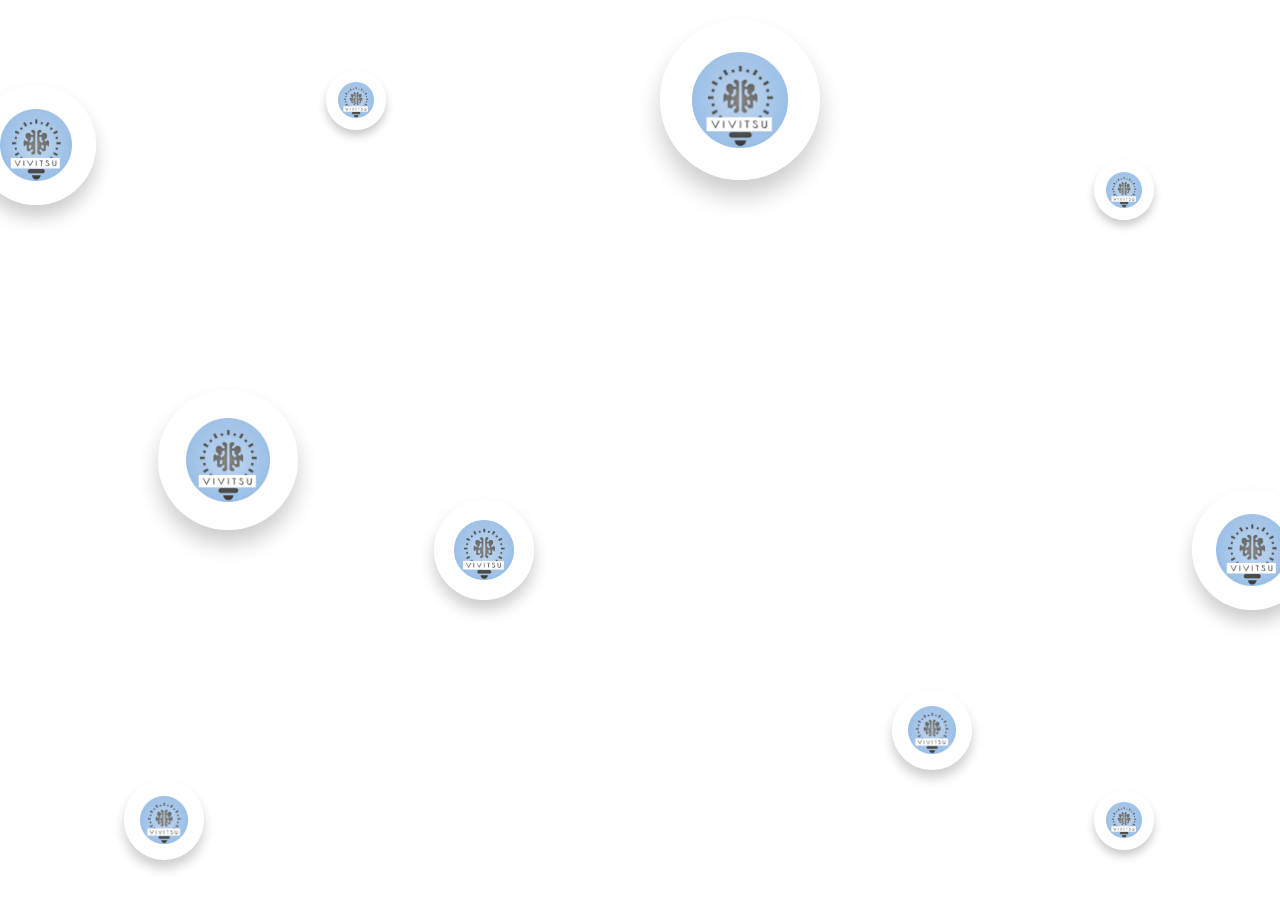
<file: bubble.html>
<!DOCTYPE html>
<html>
<head>
    <title>Pure CSS Animated Bubbles</title>
    <link rel="stylesheet" href="bubble.css">
    <script defer src="bubble.js"></script>
</head>
<body>
    <div id="background-wrap">
        <div class="cursor"></div>
        <div class="bubble x1"><img src="images/logo.png" alt="" width="60%" height="60%"></div>
        <div class="bubble x2"><img src="images/logo.png" alt="" width="60%" height="60%"></div>
        <div class="bubble x3"><img src="images/logo.png" alt="" width="60%" height="60%"></div>
        <div class="bubble x4"><img src="images/logo.png" alt="" width="60%" height="60%"></div>
        <div class="bubble x5"><img src="images/logo.png" alt="" width="60%" height="60%"></div>
        <div class="bubble x6"><img src="images/logo.png" alt="" width="60%" height="60%"></div>
        <div class="bubble x7"><img src="images/logo.png" alt="" width="60%" height="60%"></div>
        <div class="bubble x8"><img src="images/logo.png" alt="" width="60%" height="60%"></div>
        <div class="bubble x9"><img src="images/logo.png" alt="" width="60%" height="60%"></div>
        <div class="bubble x10"><img src="images/logo.png" alt="" width="60%" height="60%"></div>
    </div>
</body>
</html>
</file>
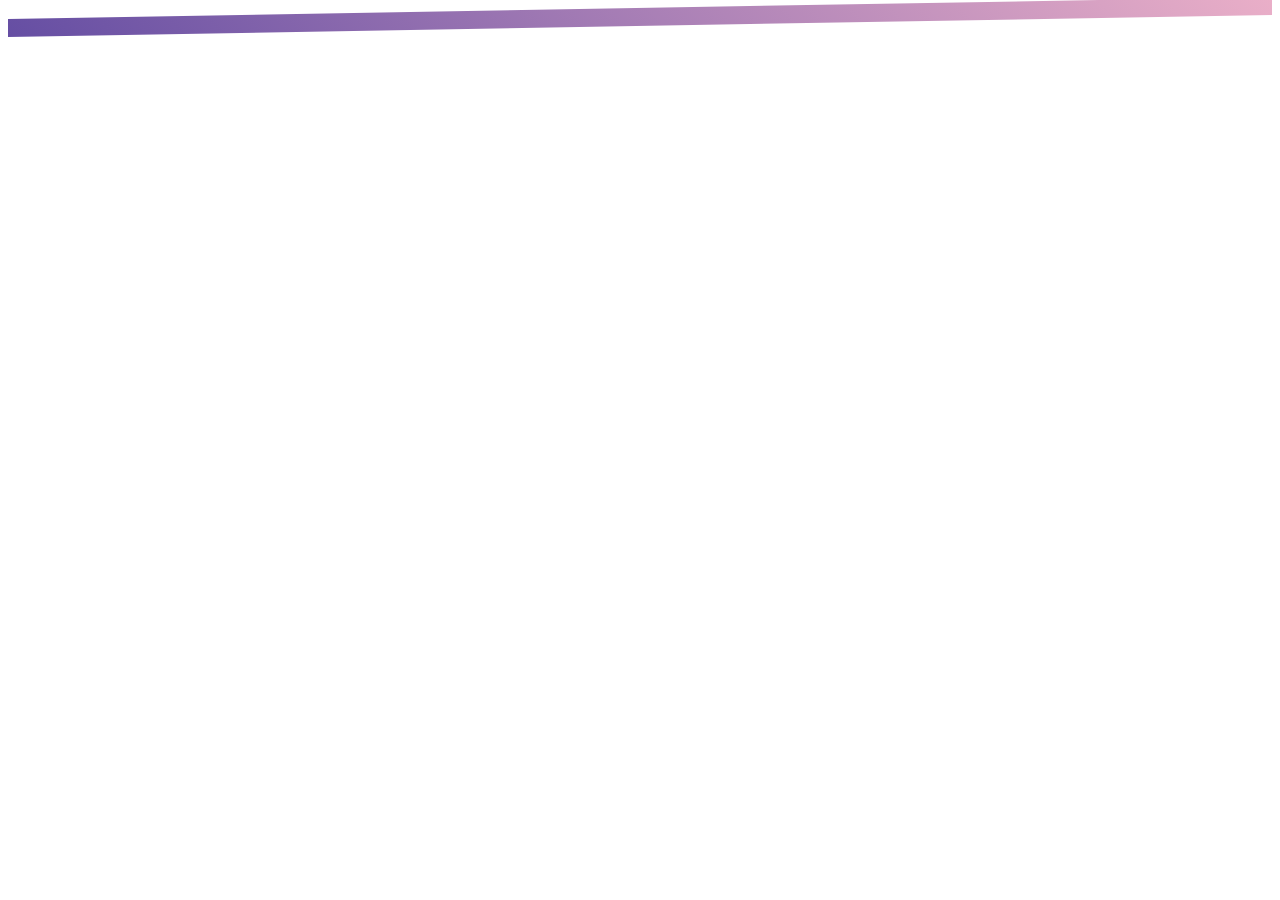
<file: diagonal.html>
<!DOCTYPE html>
<html lang="en">
<head>
    <meta charset="UTF-8">
    <meta http-equiv="X-UA-Compatible" content="IE=edge">
    <meta name="viewport" content="width=device-width, initial-scale=1.0">
    <title>Document</title>
    <style>

/*         
    .diagonal-box {
        background-image: linear-gradient(45deg, #6303B1, #ff0099);
    } 
    .content { 	
        max-width: 50em;
        margin: 0 auto; 
    } */

    .diagonal-box {
	background-image: linear-gradient(45deg, #654ea3, #eaafc8);
	transform: skewY(-1deg);
}

.content {
	max-width: 50em;
	margin: 0 auto;
	transform: skewY(11deg);
}
    </style>
</head>
<body>

        
    <div class="diagonal-box">
        <div class="content"> ... </div>
    </div>
    
</body>
</html>
</file>
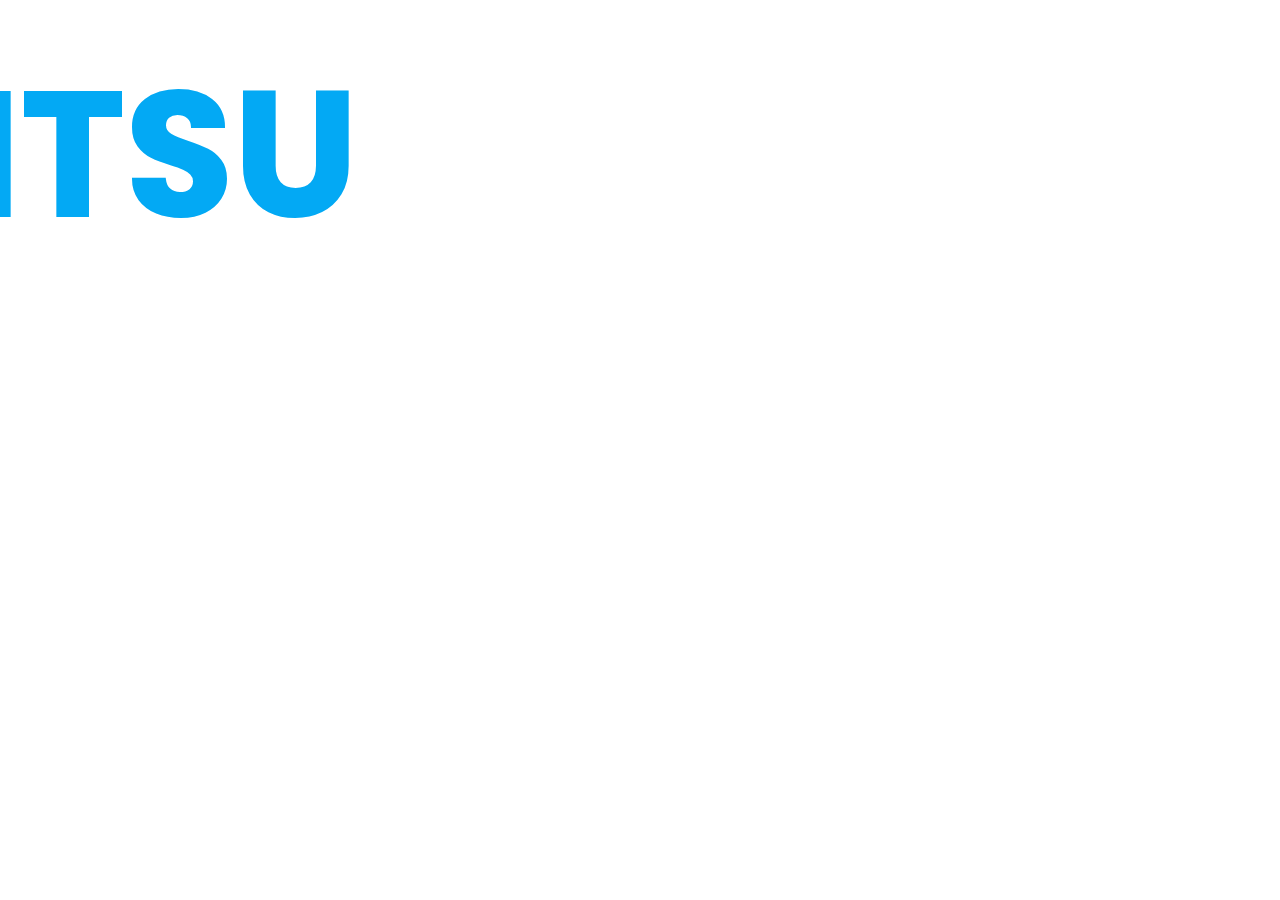
<file: dynamicText.html>
<!DOCTYPE html>
<html lang="en">
<head>
    <meta charset="UTF-8">
    <meta http-equiv="X-UA-Compatible" content="IE=edge">
    <meta name="viewport" content="width=device-width, initial-scale=1.0">
    <title>Document</title>
    <link rel="stylesheet" href="dynamicText.css">
    <script defer src="dynamicText.js"></script>
</head>
<body>
	<div class="title">
		<h2>VIVITSU</h2>
		<h2>VIVITSU</h2>
	</div>
</body>
</html>
</file>
<file: index.css>
*{
    margin: 0;
    padding: 0;
    font-family: 'Segoe UI', Tahoma, Geneva, Verdana, sans-serif;
    -webkit-user-select: none; /* Safari */
    -ms-user-select: none; /* IE 10 and IE 11 */
    user-select: none; /* Standard syntax */
}

li{
    list-style-type: none;
}

h1{
    margin-top: 50px;
    margin-bottom: 20px;
    text-align: center;
    font-size: 3rem;
}

#header{
    width: 100%;
    display: flex;
    align-items: center;
    justify-content: space-between;
    padding: 10px 0;
    background-color: black;
}

#header .logo{
    margin-left: 40px;
    font-size: 30px;
    cursor: none;
}

#header ul{
    display: flex;
    align-items: center;
    justify-content: center;
    list-style-type: none;
    margin-right: 30px;
}

#header ul li{
    margin-left: 20px;
}

#header ul li.headRegister{
    cursor: none;
}

#header a{
    text-decoration: none;
    color: white;
    font-weight: bold;
    padding: 8px;
    border-radius: 20px;
    display: flex;
    align-items: center;
    justify-content: center;
}

#header ul li a:hover, 
#header ul li a.active{
    background-color: rgb(0, 183, 255);
}

section{
    /* background-color: rgb(0, 143, 199); */
    /* background-color: rgb(0, 183, 255); */
    background-color: bisque;
    z-index: 10;
}

section #main{
    color: skyblue;
    /* font-size: 10vh; */
    text-align: center;
    position: relative;
    width: 100%;
    height: 100vh;
    display: flex;
    align-items: center;
    justify-content: center;
    flex-direction: column;
    background-color: rgb(255, 234, 254);
    position: relative;
}

section #main .title{
    font-size: 10rem;
}

section #main .span{
    font-size: 2rem;
    letter-spacing: 2px;
    font-weight: 400px;
    line-height: 10.5rem;
}

section #main .tagline{
    font-size: 3rem;
    line-height: 16rem;
    display: block;
    height: 250px;
}

/* ============= Parallax Effect =================== */

/* section #main{
    background-attachment: scroll;
} */

section #main{
    position: relative;
    display: flex;
    align-items: center;
    justify-content: center;
    height: 100vh;
}

section #main img{
    position: absolute;
    /* top: 0;
    left: 0; */
}

section #main .sun{
    top: 20px;
    width: 300px;
    margin: auto;
}

section #main .forest{
    width: 100%;
    bottom: 0;
}

section #main .sea{
    bottom: 0;
    width: 100%;
    height: 200px;
}

section #main .rock1{
    left: 0;
    bottom: 0;
    width: 35%;
}

section #main .rock2{
    right: 0;
    bottom: 0;
    width: 35%;
    /* rotate: 180deg; */
    transform: scaleX(-1);
}


#highlights{
    display: flex;
    align-items: center;
    justify-content: center;
    flex-direction: column;
    /* background-color: skyblue; */
    /* transform: skewY(-4deg); */
    position: relative;
    top: -20px;
}

#highlights h1{
    margin: 50px 0px;
    font-family: 'Segoe UI', Tahoma, Geneva, Verdana, sans-serif;
    /* transform: skewY(4deg); */
}

#highlights ul{
    display: flex;
    align-items: center;
    justify-content: center;
    flex-wrap: wrap;
    margin: 0px 10px 50px 10px;
    /* transform: skewY(4deg); */
}

#highlights ul li{
    margin: 40px 50px;
    display: flex;
    align-items: center;
    justify-content: center;
    flex-direction: column;
    width: 240px;
    text-align: center;
}

#highlights ul li img{
    width: 200px;
    margin-bottom: 30px;
    /* background-color: black; */
}

#problem-statements{
    display: flex;
    align-items: center;
    justify-content: center;
    flex-direction: column;
}

hr{
    margin-block-start: 0;
    margin-block-end: 0;
    height: 3px;
    background-color: gold;
    border: none;
}

#problem-statements h1{
    margin: 50px 0px 50px 0px;
    font-family: 'Segoe UI', Tahoma, Geneva, Verdana, sans-serif;
    text-align: center;
}

/* #sponsors{
    display: flex;
    flex-direction: column;
    align-items: center;
    justify-content: center;
    width: 100%;
    background-color: rgb(255, 107, 107);
    transform: skewY(-2deg);
    margin: 100px 0px;
    /* background-color: aqua;
}

#sponsors .title-sponsor{
    margin-top: 50px;
    margin-bottom: 100px;
    transform: skewY(2deg);
}

#sponsors .title-sponsor img{
    width: 150px;
    height: 150px;
    border-radius: 50%;
    margin-bottom: 30px;
    background-color: black;
}

#sponsors img{
    width: 100px;
    height: 100px;
    border-radius: 50%;
    margin-bottom: 30px;
    background-color: black;
    margin: 20px;
}

#sponsors .other-sponsors{
    display: flex;
    align-items: flex-start;
    justify-content: center;
    flex-wrap: wrap;
    width: 100%;
    margin-bottom: 150px;
    transform: skewY(2deg);
}

#sponsors .other-sponsors .energy-sponsors{
    display: flex;
    align-items: center;
    justify-content: center;
    flex-direction: column;
    margin: 0px 120px;
    /* width: 30%; 
}

#sponsors .other-sponsors .associate-sponsors{
    /* width: 70%; 
    display: flex;
    align-items: center;
    justify-content: center;
    flex-direction: column;
    margin: 0px 120px;
}

#sponsors .other-sponsors .associate-sponsors ul{
    display: flex;
    align-items: center;
    justify-content: center;
    flex-wrap: wrap;
} */

#sponsors{
    width: 100%;
    display: flex;
    flex-direction: column;
    align-items: center;
    justify-content: center;
}

#sponsors h1{
    margin-top: 50px;
    margin-bottom: 20px;
    text-align: center;
    font-size: 3rem;
}

#sponsors ul{
    width: 80%;
    margin: auto;
    display: flex;
    align-items: center;
    justify-content: center;
    flex-wrap: wrap;
    margin-bottom: 50px;
}

#sponsors ul li{
    background-color: whitesmoke;
    margin: 30px;
    border-radius: 40px;
}

#sponsors ul li img{
    width: 10rem;
}
  
  /* #faqs{
    display: flex;
    flex-direction: column;
    color: #fff;
    /* background-color: #027b9a; 
    /* background: rgb(19 25 51); 
    width: 100%;
    
  }

  #faqs h1{
    text-align: center;
  }

  #faqs .faqs-block{
    margin: 5rem;

  }

  #faqs .faqs-block details{
    margin: 2rem;
  }

  #faqs p{
    margin: 1rem;
    padding: 0.5rem;
    font-size: larger;
    /* border-style: outset; 
    /* border-color: rgb(140, 255, 140); 
    border-radius: 2rem;
    padding: 20px;
    /* transition: all ease-in-out 2ms; 
    transition-property: all;
    transition-duration: 2s;
    transition-timing-function: linear;
    transition-delay: 1s;
  } */
</file>
<file: cards.css>
@import url(https://fonts.googleapis.com/css?family=Source+Sans+Pro:400,200,300,600,700,900);

/* :root {
  #ffffff: #ffffff;
  #dce1df: #dce1df;
  #ff6666: #ff6666;

  #0096a0: #0096a0;
  #0ebac7: #0ebac7;
  #33ffff: #33ffff;
  #007c85: #007c85;

  #4f585e: #4f585e;
} */

body {
  background: #dce1df;
  color: #4f585e;
  font-family: "Source Sans Pro", sans-serif;
  text-rendering: optimizeLegibility;
}

a.btn {
  background: #0096a0;
  border-radius: 4px;
  box-shadow: 0 2px 0px 0 rgba(0, 0, 0, 0.25);
  color: #ffffff;
  display: inline-block;
  padding: 6px 30px 8px;
  position: relative;
  text-decoration: none;
  transition: all 0.1s 0s ease-out;
}

a.btn:hover {
  background: lighten(#0096a0, 2.5);
  box-shadow: 0px 8px 2px 0 rgba(0, 0, 0, 0.075);
  transform: translateY(-2px);
  transition: all 0.25s 0s ease-out;
}

a.btn:active,
a.btn:active {
  background: darken(#0096a0, 2.5);
  box-shadow: 0 1px 0px 0 rgba(255, 255, 255, 0.25);
  transform: translate3d(0, 1px, 0);
  transition: all 0.025s 0s ease-out;
}

div.cards {
  width: 100%;
  /* height: fixed; */
  text-align: center;
  display: grid;
  grid-template-columns: auto auto auto;
  align-items: center;
  /* display: flex;
  align-items: center;
  justify-content: center;
  flex-direction: column; */
}

div.card {
  background-color: white;
  display: inline-block;
  margin: 8px;
  perspective: 1000;
  position: relative;
  text-align: left;
  transition: all 0.3s 0s ease-in;
  width: 450px;
  margin: 50px auto;
  /* height: 10vh; */
  z-index: 1;
}


div.card ::after {
  /* content: ""; */
  clear: both;
  display: table;
}

div.card img {
  width: 450px;
  height: 250px;
}

div.card .card__image-holder {
  background: rgba(0, 0, 0, 0.1);
  width: 450px;
  height: 250px;
  /* height: 0; */
  /* padding-bottom: 75%; */
}

div.card div.card-title {
  background: #ffffff;
  padding: 6px 15px 10px;
  position: relative;
  z-index: 0;
  height: 100px;
}

div.card div.card-title a.toggle-info {
  border-radius: 32px;
  height: 32px;
  padding: 0;
  position: absolute;
  right: 15px;

  width: 32px;
  bottom: 20px;
}

div.card div.card-title a.toggle-info span {
  background: #ffffff;
  display: block;
  height: 2px;
  position: absolute;
  top: 16px;
  transition: all 0.15s 0s ease-out;
  width: 12px;
}

div.card div.card-title a.toggle-info span.left {
  right: 14px;
  transform: rotate(45deg);
}
div.card div.card-title a.toggle-info span.right {
  left: 14px;
  transform: rotate(-45deg);
}

div.card div.card-title h2 {
  font-size: 24px;
  font-weight: 700;
  letter-spacing: -0.05em;
  margin: 0;
  padding: 0;
}

div.card div.card-title h2 small {
  display: inline-block;
  font-size: 18px;
  font-weight: 600;
  letter-spacing: -0.025em;
  background-color: #e9e9e9;
  padding: 0.35rem;
  border-radius: 0.9rem;
}

div.card div.card-description {
  padding: 0 15px 10px;
  position: relative;
  font-size: 14px;
}

div.card div.card-actions {
  box-shadow: 0 2px 0px 0 rgba(0, 0, 0, 0.075);
  padding: 10px 15px 20px;
  text-align: center;
}

div.card div.card-flap {
  background: darken(#ffffff, 15);
  position: absolute;
  width: 100%;
  transform-origin: top;
  transform: rotateX(-90deg);
}
div.card div.flap1 {
  transition: all 0.3s 0.3s ease-out;
  z-index: -1;
}
div.card div.flap2 {
  transition: all 0.3s 0s ease-out;
  z-index: -2;
}

div.cards.showing div.card {
  cursor: pointer;
  opacity: 0.6;
  transform: scale(0.88);
}

div.cards.showing div.card:hover {
  opacity: 0.94;
  transform: scale(0.92);
}

div.card.show {
  opacity: 1 !important;
  transform: scale(1) !important;
}
div.card.show div.card-title a.toggle-info {
  background: #ff6666 !important;
}
div.card.show div.card-title a.toggle-info span {
  top: 15px;
}
div.card.show div.card-title a.toggle-info span.left {
  right: 10px;
}
div.card.show div.card-title a.toggle-info span.right {
  left: 10px;
}
div.card.show div.card-flap {
  background: #ffffff;
  transform: rotateX(0deg);
}
div.card.show div.flap1 {
  transition: all 0.3s 0s ease-out;
}
div.card.show div.flap2 {
  transition: all 0.3s 0.2s ease-out;
}


@media only screen and (max-width: 1400px){
 div.cards{
  grid-template-columns: auto auto;
 } 
}
</file>
<file: bubble.css>
body {
    /* background: #111d5e; */
    /* color: #333; */
    /* font: 100% Lato, Arial, Sans Serif; */
    /* height: 100vh; */
    margin: 0;
    padding: 0;
    overflow-x: hidden;
}

#background-wrap {
    position: fixed;
    height: 100vh;
    width: 100%;
}

/* OBJECTS */

.bubble {
    -webkit-border-radius: 50%;
    -moz-border-radius: 50%;
    border-radius: 50%;
    
    -webkit-box-shadow: 0 20px 30px rgba(0, 0, 0, 0.2), inset 0px 10px 30px 5px rgba(255, 255, 255, 1);
    -moz-box-shadow: 0 20px 30px rgba(0, 0, 0, 0.2), inset 0px 10px 30px 5px rgba(255, 255, 255, 1);
    box-shadow: 0 20px 30px rgba(0, 0, 0, 0.2), inset 0px 10px 30px 5px rgba(255, 255, 255, 1);
    
    height: 200px;
    position: absolute;
    width: 200px;
}

.bubble{
    display: flex;
    justify-content: center;
    align-items: center;
}

.bubble:after {
    background: -moz-radial-gradient(center, ellipse cover,  rgba(255,255,255,0.5) 0%, rgba(255,255,255,0) 70%); /* FF3.6+ */
    background: -webkit-gradient(radial, center center, 0px, center center, 100%, color-stop(0%,rgba(255,255,255,0.5)), color-stop(70%,rgba(255,255,255,0))); /* Chrome,Safari4+ */
    background: -webkit-radial-gradient(center, ellipse cover,  rgba(255,255,255,0.5) 0%,rgba(255,255,255,0) 70%); /* Chrome10+,Safari5.1+ */
    background: -o-radial-gradient(center, ellipse cover,  rgba(255,255,255,0.5) 0%,rgba(255,255,255,0) 70%); /* Opera 12+ */
    background: -ms-radial-gradient(center, ellipse cover,  rgba(255,255,255,0.5) 0%,rgba(255,255,255,0) 70%); /* IE10+ */
    background: radial-gradient(ellipse at center,  rgba(255,255,255,0.5) 0%,rgba(255,255,255,0) 70%); /* W3C */
    filter: progid:DXImageTransform.Microsoft.gradient( startColorstr='#80ffffff', endColorstr='#00ffffff',GradientType=1 ); /* IE6-9 fallback on horizontal gradient */

    -webkit-border-radius: 50%;
    -moz-border-radius: 50%;
    border-radius: 50%;
    
    -webkit-box-shadow: inset 0 20px 30px rgba(255, 255, 255, 0.3);
    -moz-box-shadow: inset 0 20px 30px rgba(255, 255, 255, 0.3);
    box-shadow: inset 0 20px 30px rgba(255, 255, 255, 0.3);
    
    content: "";
    height: 180px;
    left: 10px;
    position: absolute;
    width: 180px;
}
/* ANIMATIONS */

.x1 {
    -webkit-animation: animateBubble 25s linear infinite, sideWays 2s ease-in-out infinite alternate;
    -moz-animation: animateBubble 25s linear infinite, sideWays 2s ease-in-out infinite alternate;
    animation: animateBubble 25s linear infinite, sideWays 2s ease-in-out infinite alternate; 
    left: -5%;
    top: 5%; 
    -webkit-transform: scale(0.6);
    -moz-transform: scale(0.6);
    transform: scale(0.6);
}
.x2 {
    -webkit-animation: animateBubble 20s linear infinite, sideWays 4s ease-in-out infinite alternate;
    -moz-animation: animateBubble 20s linear infinite, sideWays 4s ease-in-out infinite alternate;
    animation: animateBubble 20s linear infinite, sideWays 4s ease-in-out infinite alternate;
    
    left: 5%;
    top: 80%;
    
    -webkit-transform: scale(0.4);
    -moz-transform: scale(0.4);
    transform: scale(0.4);
}

.x3 {
    -webkit-animation: animateBubble 28s linear infinite, sideWays 2s ease-in-out infinite alternate;
    -moz-animation: animateBubble 28s linear infinite, sideWays 2s ease-in-out infinite alternate;
    animation: animateBubble 28s linear infinite, sideWays 2s ease-in-out infinite alternate;
    
    left: 10%;
    top: 40%;
    
    -webkit-transform: scale(0.7);
    -moz-transform: scale(0.7);
    transform: scale(0.7);
}

.x4 {
    -webkit-animation: animateBubble 22s linear infinite, sideWays 3s ease-in-out infinite alternate;
    -moz-animation: animateBubble 22s linear infinite, sideWays 3s ease-in-out infinite alternate;
    animation: animateBubble 22s linear infinite, sideWays 3s ease-in-out infinite alternate;
    
    left: 20%;
    top: 0;
    
    -webkit-transform: scale(0.3);
    -moz-transform: scale(0.3);
    transform: scale(0.3);
}

.x5 {
    -webkit-animation: animateBubble 29s linear infinite, sideWays 4s ease-in-out infinite alternate;
    -moz-animation: animateBubble 29s linear infinite, sideWays 4s ease-in-out infinite alternate;
    animation: animateBubble 29s linear infinite, sideWays 4s ease-in-out infinite alternate;
    
    left: 30%;
    top: 50%;
    
    -webkit-transform: scale(0.5);
    -moz-transform: scale(0.5);
    transform: scale(0.5);
}

.x6 {
    -webkit-animation: animateBubble 21s linear infinite, sideWays 2s ease-in-out infinite alternate;
    -moz-animation: animateBubble 21s linear infinite, sideWays 2s ease-in-out infinite alternate;
    animation: animateBubble 21s linear infinite, sideWays 2s ease-in-out infinite alternate;
    
    left: 50%;
    top: 0;
    
    -webkit-transform: scale(0.8);
    -moz-transform: scale(0.8);
    transform: scale(0.8);
}

.x7 {
    -webkit-animation: animateBubble 20s linear infinite, sideWays 2s ease-in-out infinite alternate;
    -moz-animation: animateBubble 20s linear infinite, sideWays 2s ease-in-out infinite alternate;
    animation: animateBubble 20s linear infinite, sideWays 2s ease-in-out infinite alternate;
    
    left: 65%;
    top: 70%;
    
    -webkit-transform: scale(0.4);
    -moz-transform: scale(0.4);
    transform: scale(0.4);
}

.x8 {
    -webkit-animation: animateBubble 22s linear infinite, sideWays 3s ease-in-out infinite alternate;
    -moz-animation: animateBubble 22s linear infinite, sideWays 3s ease-in-out infinite alternate;
    animation: animateBubble 22s linear infinite, sideWays 3s ease-in-out infinite alternate;
    
    left: 80%;
    top: 10%;
    
    -webkit-transform: scale(0.3);
    -moz-transform: scale(0.3);
    transform: scale(0.3);
}

.x9 {
    -webkit-animation: animateBubble 29s linear infinite, sideWays 4s ease-in-out infinite alternate;
    -moz-animation: animateBubble 29s linear infinite, sideWays 4s ease-in-out infinite alternate;
    animation: animateBubble 29s linear infinite, sideWays 4s ease-in-out infinite alternate;
    
    left: 90%;
    top: 50%;
    
    -webkit-transform: scale(0.6);
    -moz-transform: scale(0.6);
    transform: scale(0.6);
}

.x10 {
    -webkit-animation: animateBubble 26s linear infinite, sideWays 2s ease-in-out infinite alternate;
    -moz-animation: animateBubble 26s linear infinite, sideWays 2s ease-in-out infinite alternate;
    animation: animateBubble 26s linear infinite, sideWays 2s ease-in-out infinite alternate;
    
    left: 80%;
    top: 80%;
    
    -webkit-transform: scale(0.3);
    -moz-transform: scale(0.3);
    transform: scale(0.3);
}

/* KEYFRAMES */

@-webkit-keyframes animateBubble {
    0% {
        margin-top: 100px;
    }
    100% {
        margin-top: -100%;
    }
}

@-moz-keyframes animateBubble {
    0% {
        margin-top: 1000px;
    }
    100% {
        margin-top: -100%;
    }
}

@keyframes animateBubble {
    0% {
        margin-top: 100px;
    }
    100% {
        margin-top: -100%;
    }
}

@-webkit-keyframes sideWays { 
    0% { 
        margin-left:0px;
    }
    100% { 
        margin-left:50px;
    }
}

@-moz-keyframes sideWays { 
    0% { 
        margin-left:0px;
    }
    100% { 
        margin-left:50px;
    }
}

@keyframes sideWays { 
    0% { 
        margin-left:0px;
    }
    100% { 
        margin-left:50px;
    }
}
</file>
<file: faqs.css>
.boxaccordion {
    width: 80%;
    margin: auto;
    padding: 50px 0px;
}

.wrapper {
    background-color: #ffffff;
    padding: 10px 20px;
    margin-bottom: 20px;
    border-radius: 5px;
    -webkit-box-shadow: 0 15px 25px rgba(0, 0, 50, 0.2);
    box-shadow: 0 15px 25px rgba(0, 0, 50, 0.2);
}

.toggle,
.content {
    font-family: "Poppins", sans-serif;
}

.toggle {
    width: 100%;
    background-color: transparent;
    display: -webkit-box;
    display: -ms-flexbox;
    display: flex;
    -webkit-box-align: center;
    -ms-flex-align: center;
    align-items: center;
    -webkit-box-pack: justify;
    -ms-flex-pack: justify;
    justify-content: space-between;
    font-size: 16px;
    color: #111130;
    font-weight: 600;
    border: none;
    outline: none;
    cursor: pointer;
    padding: 10px 0;
}
.content {
    position: relative;
    font-size: 14px;
    text-align: justify;
    line-height: 30px;
    height: 0;
    overflow: hidden;
    -webkit-transition: all 0.3s;
    -o-transition: all 0.3s;
    transition: all 0.3s;
}
</file>
<file: cursor.css>
@import url('https://fonts.googleapis.com/css?family=Poppins:100,100i,200,200i,300,300i,400,400i,500,500i,600,600i,700,700i,800,800i,900,900i&subset=devanagari,latin-ext');

* {
  margin: 0;
  padding: 0;
}

body{
    /* cursor: none; */
}

.cursor, .register-cursor, .footer-cursor {
  width: 40px;
  height: 40px;
  border: 3px solid white;
  border-radius: 50%;
  position: absolute;
  box-shadow: 2px -3px 41px -1px rgba(250, 250, 250, 0.64);
  transition: all .1s linear; 
  pointer-events: none;
  z-index: 20;
  display: none;
}
  
.logo:hover {
  opacity: 1;
  -webkit-text-fill-color: white;
  /* text-fill-color: white; */
}

.logo:hover ~ .cursor{
  transform: scale(2);
  mix-blend-mode: difference;
  background: white;
  display: block;
}

.headRegister:hover {
    opacity: 1;
    -webkit-text-fill-color: white;
/* text-fill-color: white; */
}

.headRegister:hover ~ .register-cursor{
    transform: scale(2);
    mix-blend-mode: difference;
    background: white;
    display: block;
}

#footer:hover {
    opacity: 1;
    -webkit-text-fill-color: white;
/* text-fill-color: white; */
}

#footer:hover ~ .footer-cursor{
    transform: scale(2);
    mix-blend-mode: difference;
    background: white;
    display: block;
}
</file>
<file: dynamicText.css>
@import url("https://fonts.googleapis.com/css?family=Poppins:100,200,300,400,500,600,700,800,900");

/* * {
	margin: 0;
	padding: 0;
	box-sizing: border-box;
	font-family: "Poppins", sans-serif;
}

body {
	display: flex;
	background: #000;
	min-height: 100vh;
	align-items: center;
	justify-content: center;
} */

.title {
	font-family: "Poppins", sans-serif;
	position: relative;
}

.title h2 {
	color: #fff;
	font-size: 11rem;
	position: absolute;
	transform: translate(-50%, -50%);
}

.title h2:nth-child(1) {
	color: transparent;
	-webkit-text-stroke: 2px #03a9f4;
}

.title h2:nth-child(2) {
	color: #03a9f4;
	animation: animate 4s ease-in-out infinite;
}

@keyframes animate {
	0%,
	100% {
		clip-path: polygon(
			0% 45%,
			16% 44%,
			33% 50%,
			54% 60%,
			70% 61%,
			84% 59%,
			100% 52%,
			100% 100%,
			0% 100%
		);
	}

	50% {
		clip-path: polygon(
			0% 60%,
			15% 65%,
			34% 66%,
			51% 62%,
			67% 50%,
			84% 45%,
			100% 46%,
			100% 100%,
			0% 100%
		);
	}
}
</file>
<file: card.css>
#problem-statements div.card{
    display: flex;
    align-items: center;
    justify-content: left;
    /* flex-direction: row; */
    background-color: rgb(0, 255, 123);
    width: 90%;
}

#problem-statements div.
</file>
<file: footer.css>
* {
  margin: 0;
  padding: 0;
}
a {
  color: #fff;
  text-decoration: none;
}
.pg-footer {
  font-family: "Roboto", sans-serif;
}

#footer {
  /* background-color: #004658; */
  background-color: black;
  color: #fff;
  position: relative;
  cursor: none;
}
.footer-wave-svg {
  background-color: transparent;
  display: block;
  height: 30px;
  position: relative;
  top: -1px;
  width: 100%;
}
.footer-wave-path {
  fill: #fffff2;
}

.footer-content {
  margin-left: auto;
  margin-right: auto;
  max-width: 1230px;
  padding: 40px 15px 330px;
  position: relative;
}

.footer-content-column {
  box-sizing: border-box;
  float: left;
  padding-left: 15px;
  padding-right: 15px;
  width: 100%;
  color: #fff;
}

.footer-content-column ul li a {
  color: #fff;
  text-decoration: none;
}

.footer-logo{
    height: 325px;
    align-items: center;
    justify-content: center;
    display: flex;
    flex-direction: column;
}

.footer-logo img{
    width: 80px;
}

.footer-logo-link {
  display: inline-block;
}

.footer-logo .footer-logo-link h1{
    margin: 0;
}

.footer-menu {
  margin-top: 30px;
}

.footer-menu-name {
  color: #fffff2;
  font-size: 15px;
  font-weight: 900;
  letter-spacing: 0.1em;
  line-height: 18px;
  margin-bottom: 0;
  margin-top: 0;
  text-transform: uppercase;
}
.footer-menu-list {
  list-style: none;
  margin-bottom: 0;
  margin-top: 10px;
  padding-left: 0;
}
.footer-menu-list li {
  margin-top: 5px;
}

.footer-call-to-action-description {
  color: #fffff2;
  margin-top: 10px;
  margin-bottom: 20px;
}
.button:last-of-type {
  margin-right: 0;
}
.footer-call-to-action-button {
  /* background-color: #027b9a;
  border-radius: 21px;
  color: #fffff2;
  display: inline-block;
  font-size: 11px;
  font-weight: 900;
  letter-spacing: 0.1em;
  line-height: 18px;
  /* padding: 12px 30px;
  margin: 0 10px 10px 0;
  text-decoration: none;
  text-transform: uppercase; */
  transition: background-color 0.2s;
  cursor: pointer;
  position: relative;
  top: 10px;
}

.QRcode img{
  width:5rem;
  height: 5rem;
}

/* .footer-call-to-action .QRcode{
  visibility: visible;
}
.footer-call-to-action:hover .QRcode{
  /* background-color: #fffff2;
  color: #00bef0;
  visibility: visible;
} */

.footer-call-to-action {
  margin-top: 30px;
}
.footer-call-to-action-title {
  color: #fffff2;
  font-size: 14px;
  font-weight: 900;
  letter-spacing: 0.1em;
  line-height: 18px;
  margin-bottom: 0;
  margin-top: 0;
  text-transform: uppercase;
}
.footer-call-to-action-link-wrapper {
  margin-bottom: 0;
  margin-top: 10px;
  color: #fff;
  text-decoration: none;
}
.footer-call-to-action-link-wrapper a {
  color: #fff;
  text-decoration: none;
}

.footer-social-links {
  bottom: 0;
  height: 54px;
  position: absolute;
  right: 0;
  width: 236px;
}

.footer-social-amoeba-svg {
  height: 54px;
  left: 0;
  display: block;
  position: absolute;
  top: 0;
  width: 236px;
}

.footer-social-amoeba-path {
  fill: #027b9a;
}

.footer-social-link.linkedin {
  height: 26px;
  left: 3px;
  top: 11px;
  width: 26px;
}

.footer-social-link {
  display: block;
  padding: 10px;
  position: absolute;
}

.hidden-link-text {
  position: absolute;
  clip: rect(1px 1px 1px 1px);
  clip: rect(1px, 1px, 1px, 1px);
  -webkit-clip-path: inset(0px 0px 99.9% 99.9%);
  clip-path: inset(0px 0px 99.9% 99.9%);
  overflow: hidden;
  height: 1px;
  width: 1px;
  padding: 0;
  border: 0;
  top: 50%;
}

.footer-social-icon-svg {
  display: block;
}

.footer-social-icon-path {
  fill: #fffff2;
  transition: fill 0.2s;
}

.footer-social-link.twitter {
  height: 28px;
  left: 62px;
  top: 3px;
  width: 28px;
}

.footer-social-link.youtube {
  height: 24px;
  left: 123px;
  top: 12px;
  width: 24px;
}

.footer-social-link.github {
  height: 34px;
  left: 172px;
  top: 7px;
  width: 34px;
}

.footer-copyright {
  background-color: #027b9a;
  color: #fff;
  padding: 15px 30px;
  text-align: center;
}

.footer-copyright-wrapper {
  margin-left: auto;
  margin-right: auto;
  max-width: 1200px;
}

.footer-copyright-text {
  color: #fff;
  font-size: 13px;
  font-weight: 400;
  line-height: 18px;
  margin-bottom: 0;
  margin-top: 0;
}

.footer-copyright-link {
  color: #fff;
  text-decoration: none;
}

/* Media Query For different screens */
@media (min-width: 320px) and (max-width: 479px) {
  /* smartphones, portrait iPhone, portrait 480x320 phones (Android) */
  .footer-content {
    margin-left: auto;
    margin-right: auto;
    max-width: 1230px;
    padding: 40px 15px 1050px;
    position: relative;
  }
}
@media (min-width: 480px) and (max-width: 599px) {
  /* smartphones, Android phones, landscape iPhone */
  .footer-content {
    margin-left: auto;
    margin-right: auto;
    max-width: 1230px;
    padding: 40px 15px 1050px;
    position: relative;
  }
}
@media (min-width: 600px) and (max-width: 800px) {
  /* portrait tablets, portrait iPad, e-readers (Nook/Kindle), landscape 800x480 phones (Android) */
  .footer-content {
    margin-left: auto;
    margin-right: auto;
    max-width: 1230px;
    padding: 40px 15px 1050px;
    position: relative;
  }
}
@media (min-width: 801px) {
  /* tablet, landscape iPad, lo-res laptops ands desktops */
}
@media (min-width: 1025px) {
  /* big landscape tablets, laptops, and desktops */
}
@media (min-width: 1281px) {
  /* hi-res laptops and desktops */
}

@media (min-width: 760px) {
  .footer-content {
    margin-left: auto;
    margin-right: auto;
    max-width: 1230px;
    padding: 40px 15px 330px;
    position: relative;
  }

  .footer-wave-svg {
    height: 50px;
  }

  .footer-content-column {
    width: 24.99%;
  }
}
@media (min-width: 568px) {
  /* .footer-content-column {
        width: 49.99%;
    } */
}
</file>
<file: about.css>
*{
    margin: 0;
    padding: 0;
}

img{
    width: 100px;
}

.name{
    font-weight: bold;
}

#aboutUs{
    display: flex;
    align-items: center;
    justify-content: center;
    flex-direction: column;
    background-color: white;
}

#aboutUs .heading{
    display: flex;
    align-items: center;
    justify-content: center;
    margin-bottom: 30px;
}

#aboutUs .heading h1{
    margin: 0;
    padding: 0;
}

#aboutUs .heading img{
    width: 70px;
    margin-right: 20px;
}

#aboutUs>div{
    line-height: 1.8rem;
    font-size: 18px;
    letter-spacing: 1px;
    word-spacing: 3px;
}

#aboutUs>div{
    border: 2px solid none;
    border-radius: 20px;
    width: 90%;
    margin: auto;
    margin: 50px 0px 0px 0px;
    padding: 2rem;
}

#aboutUs #vivitsu{
    background-color: skyblue;
}

#aboutUs #fsw{
    background-color: rgb(255, 99, 99);
}

#aboutUs #community{
    display: flex;
    flex-wrap: wrap;
    gap: 10rem;
    align-items: center;
    justify-content: center;
    border: none;
}

#aboutUs #community .organiser{
    display: flex;
    align-items: center;
    justify-content: center;
    flex-direction: column;
    text-align: center;
}
</file>
